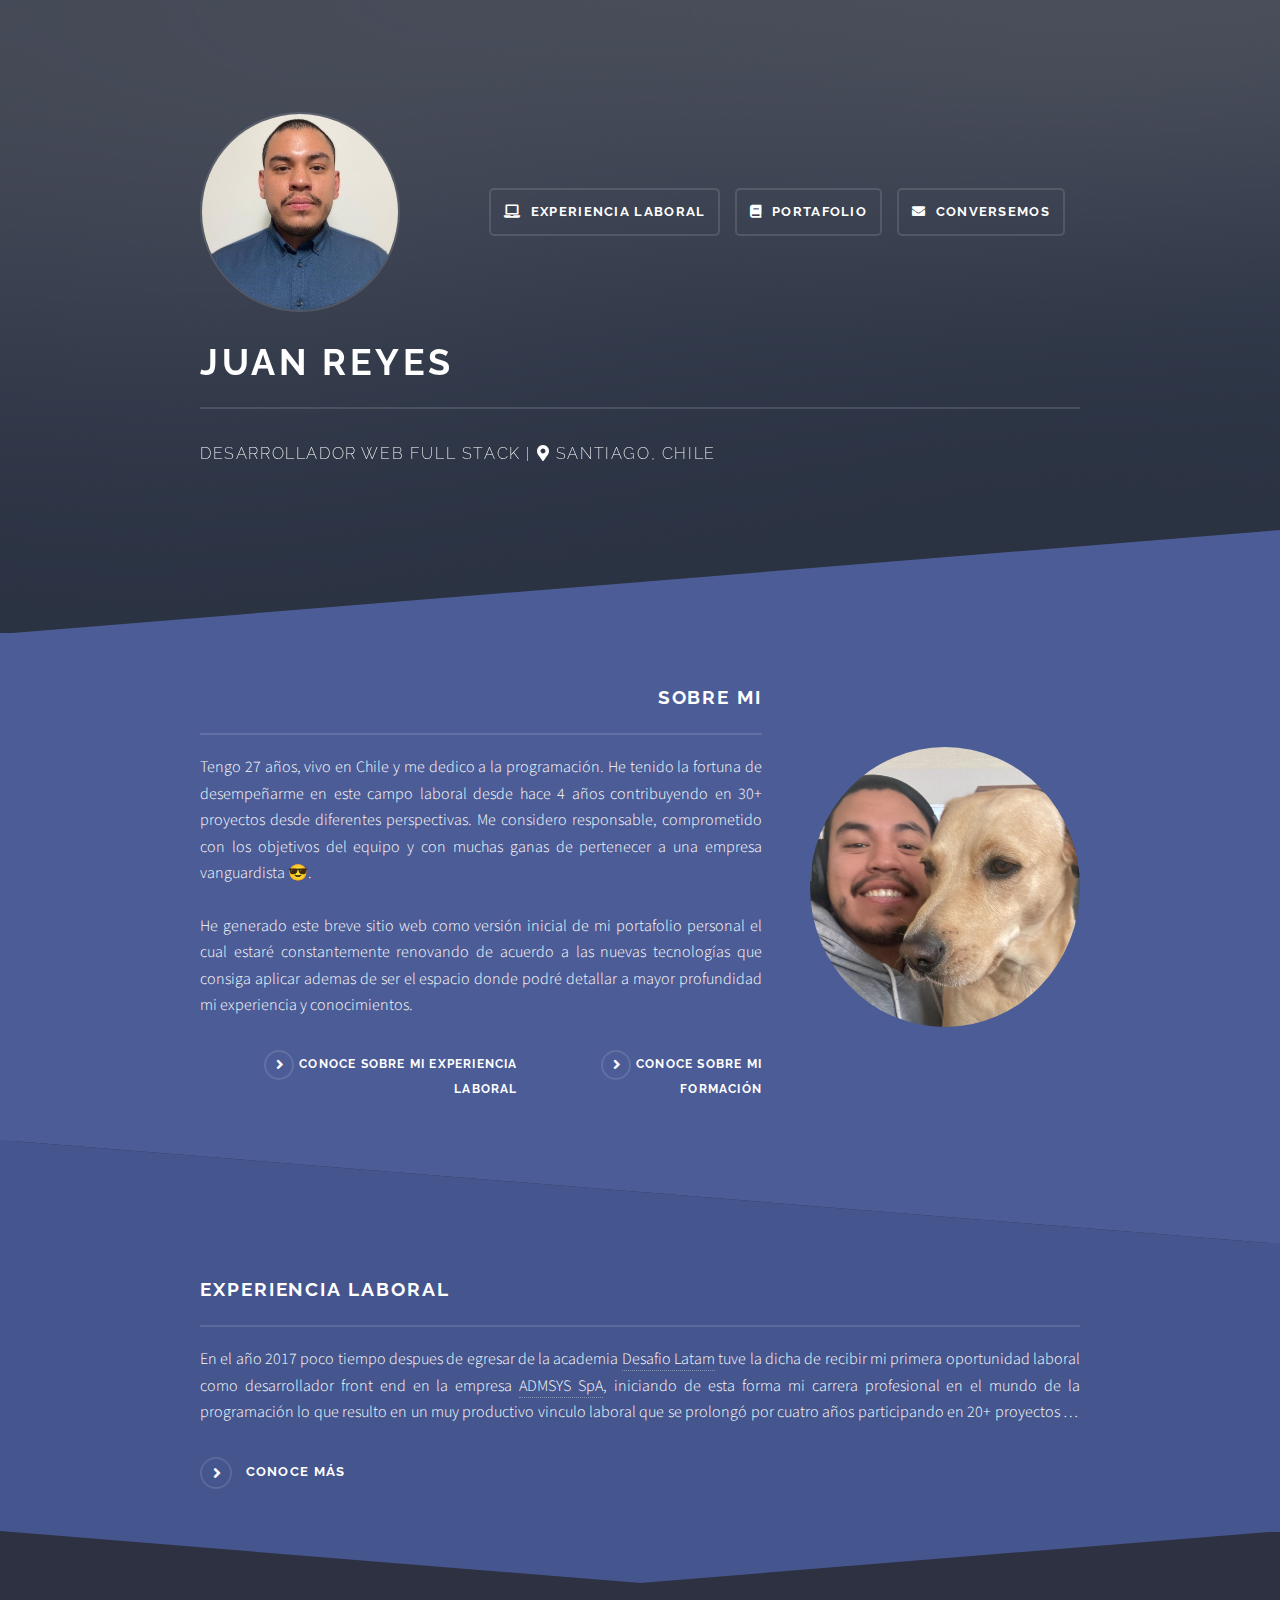
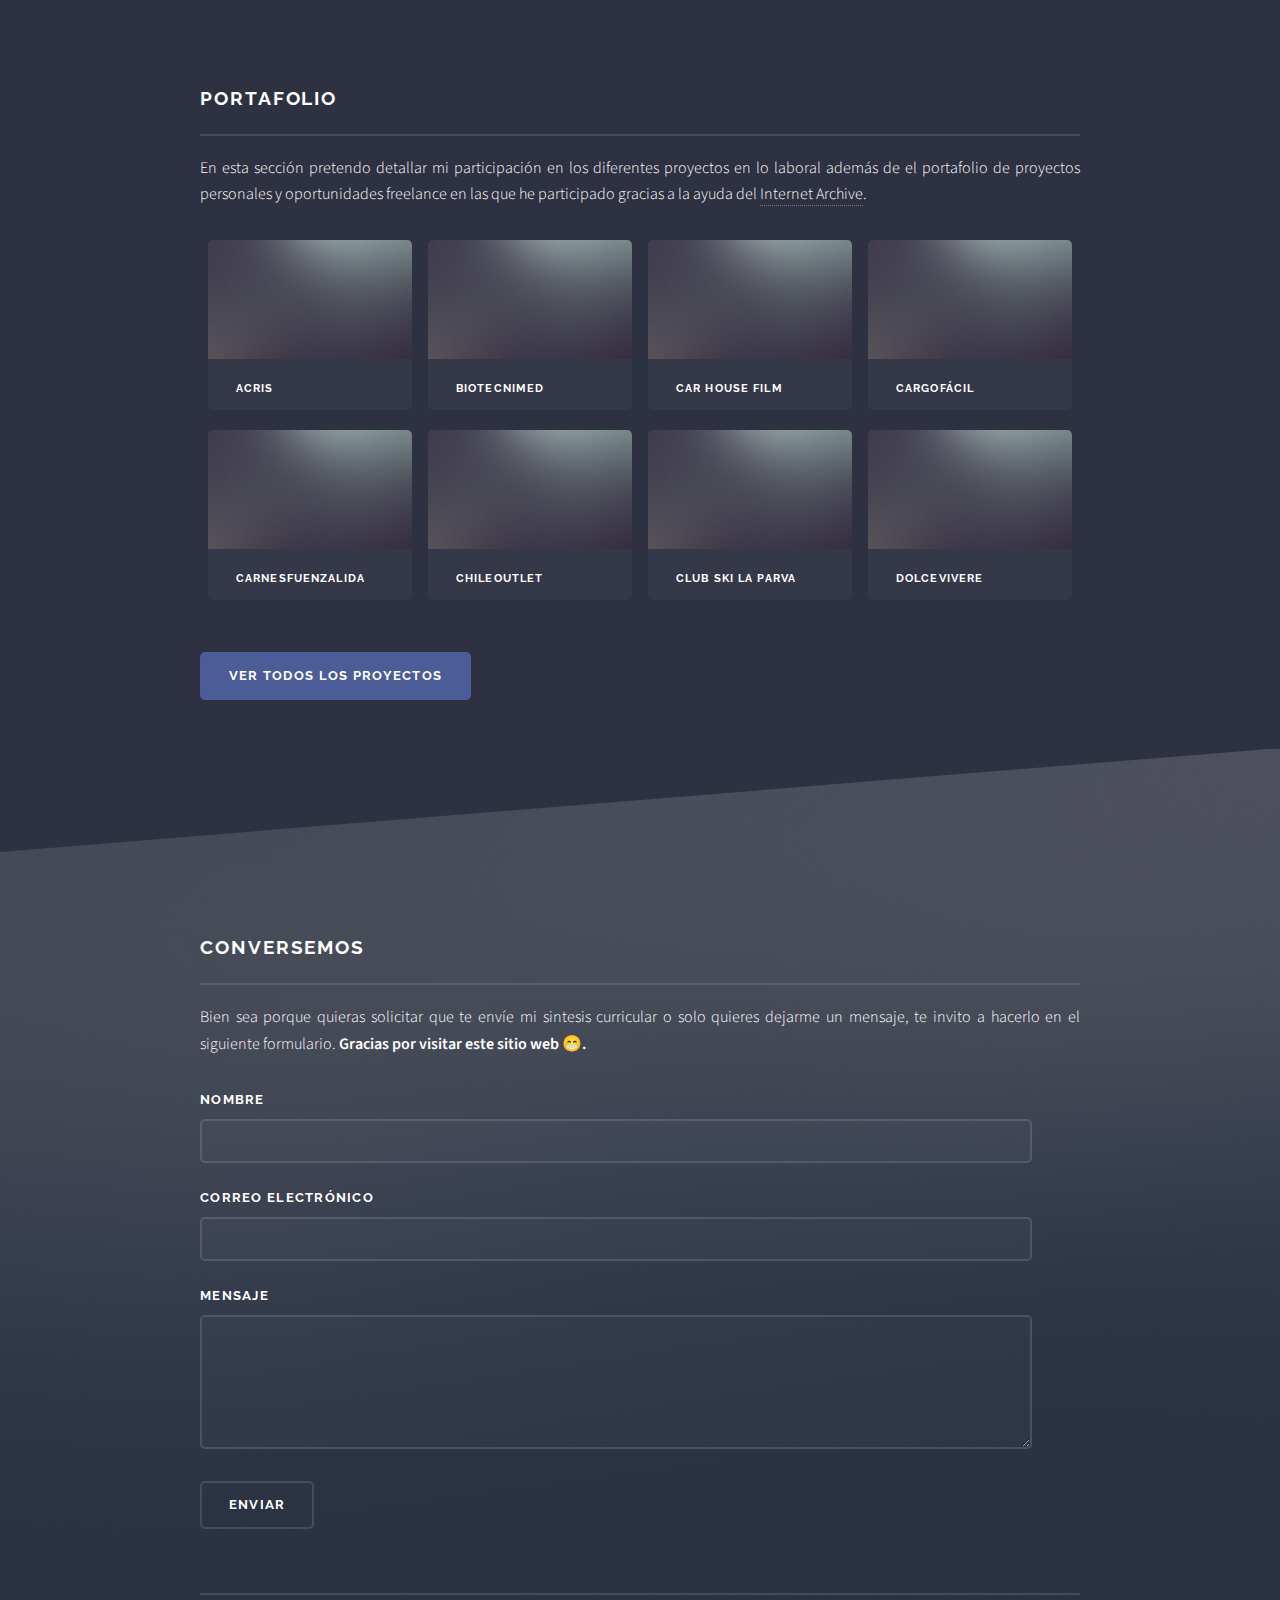
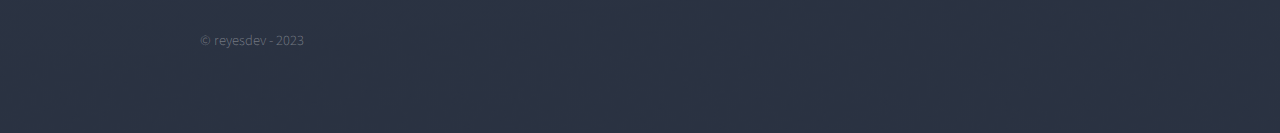
<file: index.html>
<!DOCTYPE HTML>
<html>
  <head>
    <title>Portafolio - Juan Reyes</title>
    <meta charset="utf-8" />
    <meta name="viewport" content="width=device-width, initial-scale=1, user-scalable=no" />
    <link rel="stylesheet" href="assets/css/main.css" />
    <link rel="icon" type="image/x-icon" href="/images/favicon.ico">
  </head>
  <body class="is-preload">
    <div id="page-wrapper">
      <header id="header" class="alt">
        <h1><a href="index.html">reyesjuan.dev</a></h1>
        <nav>
          <a href="#menu"></a>
        </nav>
      </header>
      <nav id="menu">
        <div class="inner">
          <h2>Menu</h2>
          <ul class="links">
            <li><a href="#" onclick='window.scrollTo({top: 0, behavior: "smooth"});'>Inicio</a></li>
            <li><a href="#two" class="animatedAnchor">Experiencia Laboral</a></li>
            <li><a href="#three" class="animatedAnchor2">Portafolio</a></li>
            <li><a href="#footer" class="animatedAnchor2">Conversemos</a></li>
          </ul>
          <a href="#" class="close">Cerrar</a>
        </div>
      </nav>
      <section id="banner">
        <div class="inner">
          <div class="logo">
            <img src="/images/perfil.jpg" class="icon">
            <div class="headerButtons">
              <a class="button animatedAnchor" href="#two"><i class="customIcons jobIcon"></i> Experiencia Laboral</a>
              <a class="button animatedAnchor2" href="#three"><i class="customIcons portfolioIcon"></i> Portafolio</a>
              <a class="button animatedAnchor2" href="#footer"><i class="customIcons chatIcon"></i> Conversemos</a>
            </div>
          </div>
          <h2>Juan Reyes</h2>
          <p>Desarrollador Web Full Stack | <i class="customIcons locationIcon"></i> Santiago, Chile</p>
          <div class="headerButtonsMob">
            <a class="button animatedAnchor2" href="#two"><i class="customIcons jobIcon"></i> Experiencia Laboral</a>
            <a class="button animatedAnchor2" href="#three"><i class="customIcons portfolioIcon"></i> Portafolio</a>
            <a class="button animatedAnchor2" href="#footer"><i class="customIcons chatIcon"></i> Conversemos</a>
          </div>
        </div>
      </section>
      <section id="wrapper">
        <section class="wrapper spotlight style1">
          <div class="inner">
            <a class="image img01"><img src="images/img.jpg" alt="" /></a>
            <div class="content">
              <h2 class="major">Sobre mi</h2>
              <p>
                Tengo 27 años, vivo en Chile y me dedico a la programación. He tenido la fortuna de desempeñarme en este campo laboral desde hace 4 años contribuyendo en 30+ proyectos desde diferentes perspectivas. Me considero responsable, comprometido con los objetivos del equipo y con muchas ganas de pertenecer a una empresa vanguardista 😎.
                <br><br>
                He generado este breve sitio web como versión inicial de mi portafolio personal el cual estaré constantemente renovando de acuerdo a las nuevas tecnologías que consiga aplicar ademas de ser el espacio donde podré detallar a mayor profundidad mi experiencia y conocimientos.
              </p>
              <div class="moreInfo">
                <a href="#two" class="special animatedAnchor">Conoce sobre mi experiencia laboral</a>
                <a href="#" class="special modalAnchor1">Conoce sobre mi formación</a>
              </div>
            </div>
          </div>
        </section>
        <section id="two" class="wrapper alt spotlight style2">
          <div class="inner" style="padding-top: 30px;">
            <div class="content">
              <h2 class="major">Experiencia Laboral</h2>
              <p class="jobText">
                En el año 2017 poco tiempo despues de egresar de la academia <a href="https://desafiolatam.com/" target="_blank">Desafio Latam</a> tuve la dicha de recibir mi primera oportunidad laboral como desarrollador front end en la empresa <a href="https://admsys.cl/" target="_blank">ADMSYS SpA</a>, iniciando de esta forma mi carrera profesional en el mundo de la programación lo que resulto en un muy productivo vinculo laboral que se prolongó por cuatro años participando en 20+ proyectos de diferentes tipos de empresa y rubros donde me encargué desde la realización de funciones front end como back end
              </p>
              <a href="#" class="special modalAnchor">Conoce más</a>
            </div>
          </div>
        </section>
        <section id="three" class="wrapper alt style1">
          <div class="inner">
            <h2 class="major">Portafolio</h2>
            <p>
              En esta sección pretendo detallar mi participación en los diferentes proyectos en lo laboral además de el portafolio de proyectos personales y oportunidades freelance en las que he participado gracias a la ayuda del <a href="https://archive.org/web/" target="_blank" rel="noopener noreferrer">Internet Archive</a>.
            </p>
            <section class="features">
              <article>
                <a href="#" class="image" style="margin-bottom: 20px;"><img src="images/pic04.jpg" alt="" /></a>
                <h5>Acris</h5>
              </article>
              <article>
                <a href="#" class="image" style="margin-bottom: 20px;"><img src="images/pic04.jpg" alt="" /></a>
                <h5>Biotecnimed</h5>
              </article>
              <article>
                <a href="#" class="image" style="margin-bottom: 20px;"><img src="images/pic04.jpg" alt="" /></a>
                <h5>Car House Film</h5>
              </article>
              <article>
                <a href="#" class="image" style="margin-bottom: 20px;"><img src="images/pic04.jpg" alt="" /></a>
                <h5>CargoFácil</h5>
              </article>
              <article>
                <a href="#" class="image" style="margin-bottom: 20px;"><img src="images/pic04.jpg" alt="" /></a>
                <h5>CarnesFuenzalida</h5>
              </article>
              <article>
                <a href="#" class="image" style="margin-bottom: 20px;"><img src="images/pic04.jpg" alt="" /></a>
                <h5>ChileOutlet</h5>
              </article>
              <article>
                <a href="#" class="image" style="margin-bottom: 20px;"><img src="images/pic04.jpg" alt="" /></a>
                <h5>Club Ski La Parva</h5>
              </article>
              <article>
                <a href="#" class="image" style="margin-bottom: 20px;"><img src="images/pic04.jpg" alt="" /></a>
                <h5>DolceVivere</h5>
              </article>
            </section>
            <ul class="actions">
              <li><a href="/portafolio.html" class="button primary">Ver todos los proyectos</a></li>
            </ul>
          </div>
        </section>
      </section>
      <section id="footer">
        <div class="inner">
          <h2 class="major">Conversemos</h2>
          <div>
            <p>
              Bien sea porque quieras solicitar que te envíe mi sintesis curricular o solo quieres dejarme un mensaje, te invito a hacerlo en el siguiente formulario. <strong>Gracias por visitar este sitio web 😁.</strong>
            </p>
            <form method="post" action="https://forms.un-static.com/forms/9855c5352b9459d18aadefa953f1a8e4877935ff">
              <div class="fields">
                <div class="field">
                  <label for="name">Nombre</label>
                  <input type="text" name="name" id="name" />
                </div>
                <div class="field">
                  <label for="email">Correo Electrónico</label>
                  <input type="email" name="email" id="email" />
                </div>
                <div class="field">
                  <label for="message">Mensaje</label>
                  <textarea name="message" id="message" rows="4"></textarea>
                </div>
              </div>
              <ul class="actions">
                <li><input type="submit" value="Enviar" /></li>
              </ul>
            </form>
          </div>
          <ul class="copyright">
            <li>&copy; reyesdev - 2023</li>
          </ul>
        </div>
      </section>
    </div>
    <div class="modalContainer">
      <div class="inner">
        <a href="#" class="close">Cerrar</a>
        <h2>Experiencia Laboral</h2>
        <ul class="alt" style="margin-bottom: 0">
          <li>
            <a href="https://admsys.cl/" target="_blank" rel="noopener noreferrer"><h3>ADMSYS SpA</h3></a>
            <h4>Desde Agosto del 2017 hasta Junio del 2021</h4>
            <p>
              En el año 2017 poco tiempo despues de egresar de la academia <a href="https://desafiolatam.com/" target="_blank">Desafio Latam</a> tuve la dicha de recibir mi primera oportunidad laboral como desarrollador front end en la empresa <a href="https://admsys.cl/" target="_blank">ADMSYS SpA</a>, iniciando de esta forma mi carrera profesional en el mundo de la programación lo que resulto en un muy productivo vinculo laboral que se prolongó por cuatro años participando en 20+ proyectos de diferentes tipos de empresa y rubros donde me encargué desde la realización de funciones front end como back end, ejerciendo esde desarrollo web "vanilla" (HTML5, CSS3 y JavaScript) pasando por la utilización de herramientas para la maquetación como Bootstrap o TailwindCSS, librerías como jQuery o Vue ademas de desarrollo back end conceptualizando y modelando bases de datos para funcionar con nuestros proyectos en PHP junto a Laravel ademas de gestion de versiones con Git.
            </p>
            <ul>
              <li>Desarrollo completo de "e-commerce's": Maquetación de
                propuesta grafica, modelamiento de bases de datos, integración
                con CMS (Wordpress, Prestashop, Planen, etc), soporte continuo.
              </li>
              <li>
                Implementación de soluciones a la medida y mejoras en modulos
                existentes utilizando PHP/Laravel.
              </li>
              <li>
                Desarrollo de Landing Pages aplicando principios como Mobile First.
              </li>
              <li>
                Optimizacion de sitios web - SEO.
              </li>
              <li>
                Maquetación y gestión de mensajería masiva.
              </li>
              <li>
                WebMaster: Gestión de contenido/productos, administración de portal y usuarios.
              </li>
            </ul>
          </li>
          <li style="padding-top: 20px;">
            <a href="https://soaint.com/" target="_blank" rel="noopener noreferrer"><h3>SOAINT</h3></a>
            <h4>Desde Julio del 2022 hasta Septiembre del 2022</h4>
            <p>
              Aunque breve, valoro positivamente mi experiencia en <a href="https://soaint.com/" target="_blank" rel="noopener noreferrer">SOAINT</a> ya que me permitió experimentar por primera vez el ser parte de una empresa grande con diferentes equipos dentro de si, con desarrolladores encargados de diferentes funciones dentro de la celula a la que perteneciamos (Customer Experience). Fue necesario aprender velozmente a utilizar la herramienta CRM omnicanal desarrollada por Oracle "RightNow/B2C" que era el software sobre el que se prestaba este servicio de atención al cliente a empresas como Fonasa, SEC o CIC para la gestión de reportes que permitiesen a los usuarios agentes desempeñar sus funciones, ademas de participar en la resolución de tickets generados a través de la Mesa de Ayuda diariamente. Debido a la dimensión de los clientes también pude experimentar el generar documentación asociada a los desarrollos ejecutados de forma ordenada y profesional, mediante planes de prueba, pases de producción y despliegues documentados al detalle.
            </p>
            <ul style="margin-bottom: 0">
              <li>
                Desarrollo de modulos y mejoras a desarrollos existentes con su respectiva documentación.
              </li>
              <li>
                Reprocesamientos de largos lotes de data, relacionados a usuarios o pedidos.
              </li>
              <li>
                Participación en dinamicas laborales grupales donde se resolvían desafios importantes para el equipo.
              </li>
              <li>
                Desarrollo y mejoras en APIs y servicios.
              </li>
            </ul>
          </li>
        </ul>
      </div>
    </div>
    <div class="modalContainer1">
      <div class="inner">
        <a href="#" class="close">Cerrar</a>
        <h2>Formación</h2>
        <p>
          En el año 2012 inicié mi formación superior en la Universidad Marítima del Caribe, donde me matriculé en la carrera "Ingeniería Informática" y estuve cursando la misma por dos años hasta que por complicaciones en la situación del país y mi realidad migratoria tuve que pausar momentaneamente mi formación universitaria. Años mas tarde, finalmente reuní las condiciones para reinsertarme en la informática mediante la academia "Desafio Latam" inscribiendome en el curso "Bootcamp de desarrollo FrontEnd" compuesto por un programa de 108 horas donde se nos enseñó HTML5, CSS3, Diseño UI/UX, Diseño responsivo, Javascript / jQuery, Git/Github, donde me enamoré de la programación ❤. El certificado obtenido lo puedes <a href="https://drive.google.com/file/d/1QbSz-aqMbK5Df9aizPJktHiGCCq1XHrZ/view?usp=sharing" target="_blank" rel="noopener noreferrer">visualizar acá</a>.
        </p>
        <div class="imagesDL">
          <div>
            <img src="images/dl1.jpg">
            <sup>Yo al fondo junto al profesor y compañeros de bootcamp</sup>
          </div>
          <div>
            <img src="images/dl2.jpg">
            <sup>Contento 😁</sup>
          </div>
        </div>
        <p>
          Una vez superada la experiencia del Bootcamp continué mi aprendizaje de forma autodidacta gracias a los muchos recursos que tiene disponible el internet y ademas he realizado unos cuantos cursos en la academia online <a href="https://platzi.com/p/juanryes/" target="_blank" rel="noopener noreferrer">Platzi</a> que me permite tener un primer contacto estas tecnologías que son nuevas para mi de una forma mas trabajada pedagogicamente hablando. En este proceso he obtenido diferentes certificados, los cuales detallaré a continuación:
        </p>
        <ul>
          <li>
            <a href="https://drive.google.com/open?id=0BzNjj_abba9HT2RpajZtU2Q1RGs" target="_blank" rel="noopener noreferrer"><em>Desarrollo Web Online</em></a>
          </li>
          <li>
            <a href="https://drive.google.com/open?id=0BzNjj_abba9HQXVadnZTOXZkSTQ" target="_blank" rel="noopener noreferrer"><em>Programación Básica</em></a>
          </li>
          <li>
            <a href="https://drive.google.com/file/d/1FOCSvQ0dCH40VChSsd_zWuYkIghioUSJ/view?usp=sharing" target="_blank" rel="noopener noreferrer"><em>Front End Developer</em></a>
          </li>
          <li>
            <a href="https://drive.google.com/file/d/1WEeB2s6xKDE766xdjAteX-DQQ79kmJfU/view?usp=sharing" target="_blank" rel="noopener noreferrer"><em>Curso Práctico de Front End Developer</em></a>
          </li>
          <li>
            <a href="https://drive.google.com/open?id=0BzNjj_abba9HbV9OUmsyZUJIWDA" target="_blank" rel="noopener noreferrer"><em>Fundamentos de JavaScript</em></a>
          </li>
          <li>
            <a href="https://drive.google.com/file/d/1SZLgNrxinRZempXL87LYc_XmFS13ZtlR/view?usp=sharing" target="_blank" rel="noopener noreferrer"><em>JavaScript Básico</em></a>
          </li>
          <li>
            <a href="https://drive.google.com/file/d/10HkiaxjUKODVJj6EiJsS53e6BAn9v9Ga/view?usp=sharing" target="_blank" rel="noopener noreferrer"><em>Curso de Manipulación del DOM</em></a>
          </li>
          <li>
            <a href="https://drive.google.com/file/d/1GAmi-T4hGD3mLIyZxGmW_RhZSe_5Y3qL/view?usp=share_link" target="_blank" rel="noopener noreferrer"><em>Frameworks y librerias de JavaScript</em></a>
          </li>
          <li>
            <a href="https://drive.google.com/file/d/1-i25yWi8jD6lr1DCWQOafMJ2AxoORc6H/view?usp=sharing" target="_blank" rel="noopener noreferrer"><em>Asincronismo con JavaScript</em></a>
          </li>
          <li>
            <a href="https://drive.google.com/file/d/12O3EYBIDIcDNb3zm3MWWvIVuCf5fgOhe/view?usp=sharing" target="_blank" rel="noopener noreferrer"><em>Curso Práctico de JavaScript</em></a>
          </li>
          <li>
            <a href="https://drive.google.com/file/d/1YWqPup6FCE8K2fsMVAPcRU3elodZzndp/view?usp=sharing" target="_blank" rel="noopener noreferrer"><em>Closures y Scope en JavaScript</em></a>
          </li>
          <li>
            <a href="https://drive.google.com/file/d/1rOI9JELwOd-pYOIfd7KXPfe9SCSIDlcM/view?usp=sharing" target="_blank" rel="noopener noreferrer"><em>Curso de ECMAScript 6+</em></a>
          </li>
          <li>
            <a href="https://drive.google.com/file/d/1zMiPPYIS6rwqzvVUY8Im4SrkdUbcAqgy/view?usp=sharing" target="_blank" rel="noopener noreferrer"><em>Curso Profesional de JavaScript</em></a>
          </li>
          <li>
            <a href="https://drive.google.com/file/d/1KQ6PLaZQ878ZIqTHFTdWiyXfsdW7gEpc/view?usp=sharing" target="_blank" rel="noopener noreferrer"><em>Curso Básico de Vue.js</em></a>
          </li>
          <li>
            <a href="https://drive.google.com/file/d/1LEjBNhgYCuIpGE1kvb05nXm9hD_15AHC/view?usp=sharing" target="_blank" rel="noopener noreferrer"><em>Curso de Introducción a React.js</em></a>
          </li>
          <li>
            <a href="https://drive.google.com/file/d/1aGRPuu8526kYwo9eUSDA9XIz51yTh-UC/view?usp=sharing" target="_blank" rel="noopener noreferrer"><em>Curso PHP con Laravel</em></a>
          </li>
          <li>
            <a href="https://drive.google.com/file/d/1I6Qff1zM2BsXRtydW3qolaLqytIU3mOZ/view?usp=sharing" target="_blank" rel="noopener noreferrer"><em>Gestión de Dependencias y Paquetes con NPM</em></a>
          </li>
        </ul>
      </div>
    </div>
    <button id="toTop" onclick='window.scrollTo({top: 0, behavior: "smooth"});'><i class="customIcons toTopIcon"></i></button>
    <script src="assets/js/jquery.min.js"></script>
    <script src="assets/js/jquery.scrollex.min.js"></script>
    <script src="assets/js/browser.min.js"></script>
    <script src="assets/js/breakpoints.min.js"></script>
    <script src="assets/js/util.js"></script>
    <script src="assets/js/main.js"></script>
    <script>
      $('a.animatedAnchor').on('click', function(event) {
        var target = $(this.getAttribute('href'));
        if (target.length) {
          event.preventDefault();
          $('html, body').stop().animate({
            scrollTop: target.offset().top - 150
          }, 1000);
        }
      });
      $('a.animatedAnchor2').on('click', function(event) {
        var target = $(this.getAttribute('href'));
        if (target.length) {
          event.preventDefault();
          $('html, body').stop().animate({
            scrollTop: target.offset().top - 30
          }, 1000);
        }
      });
    </script>
  </body>
</html>
</file>
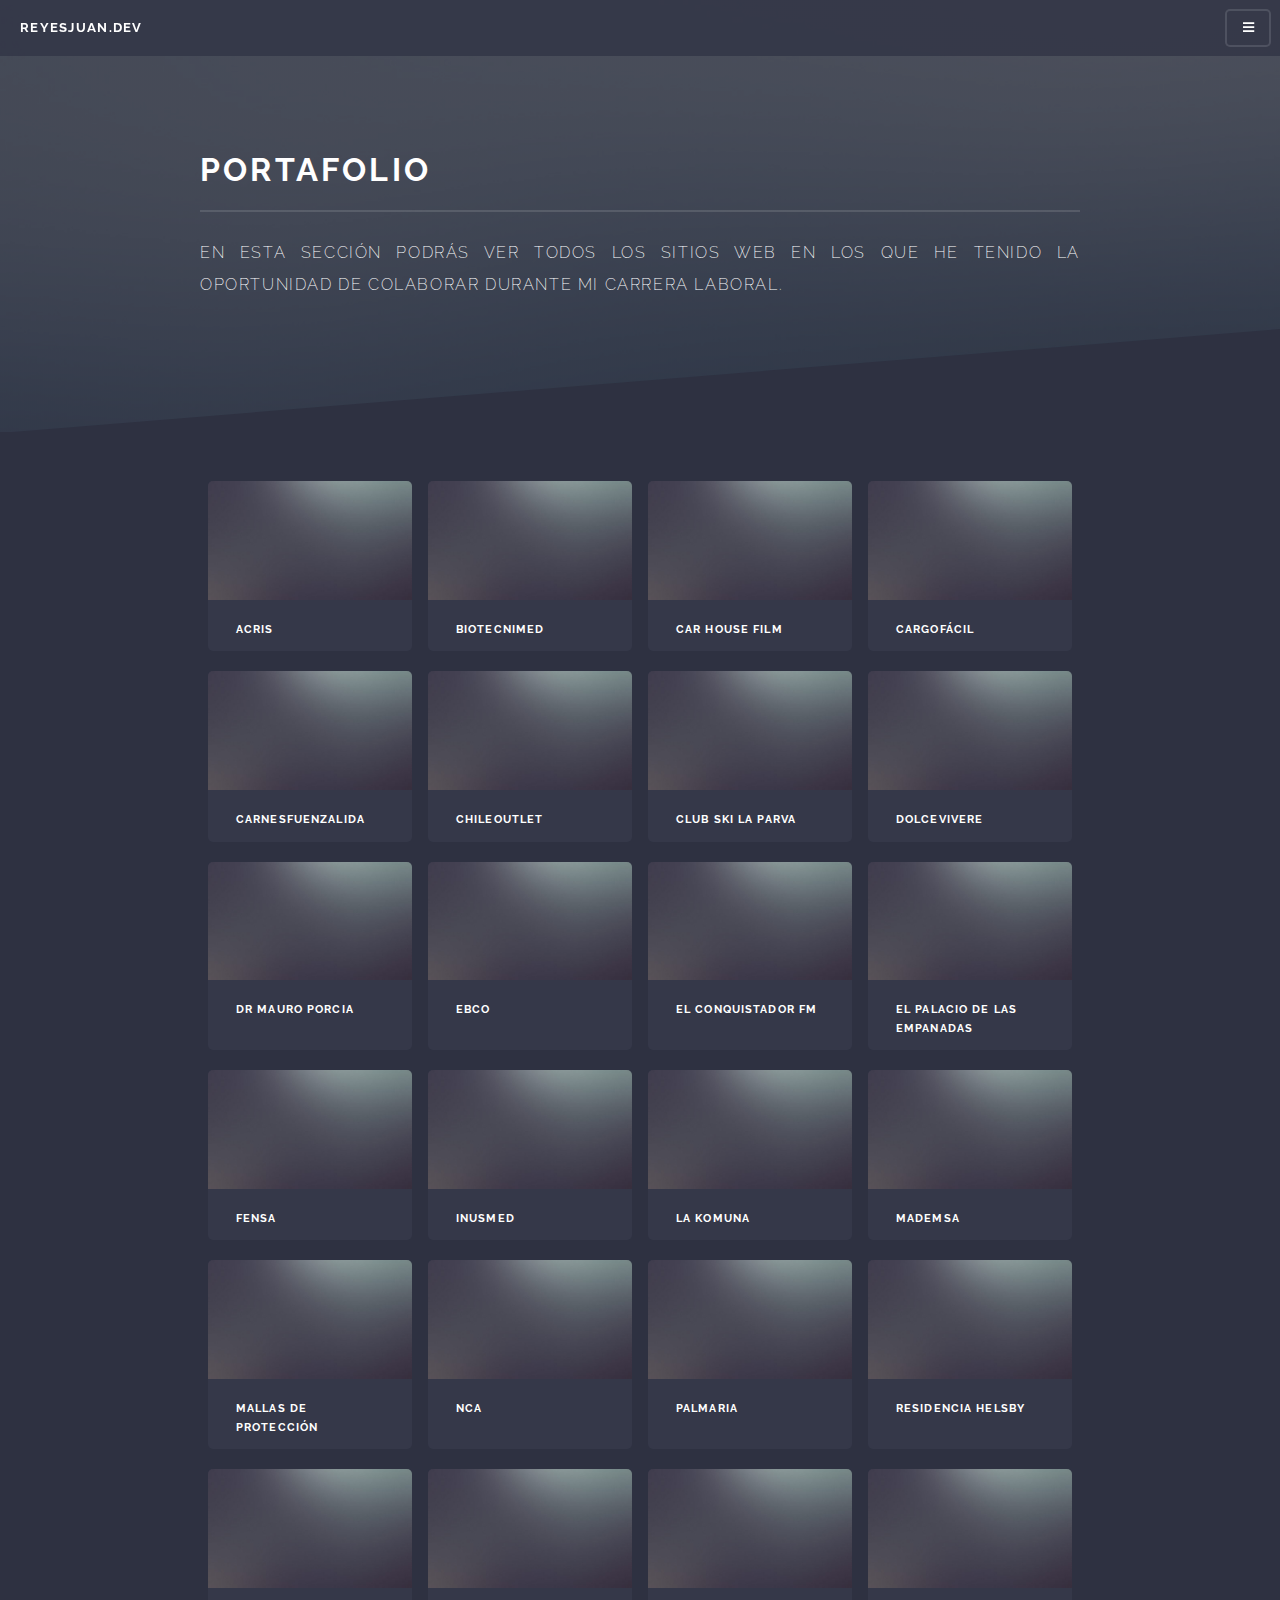
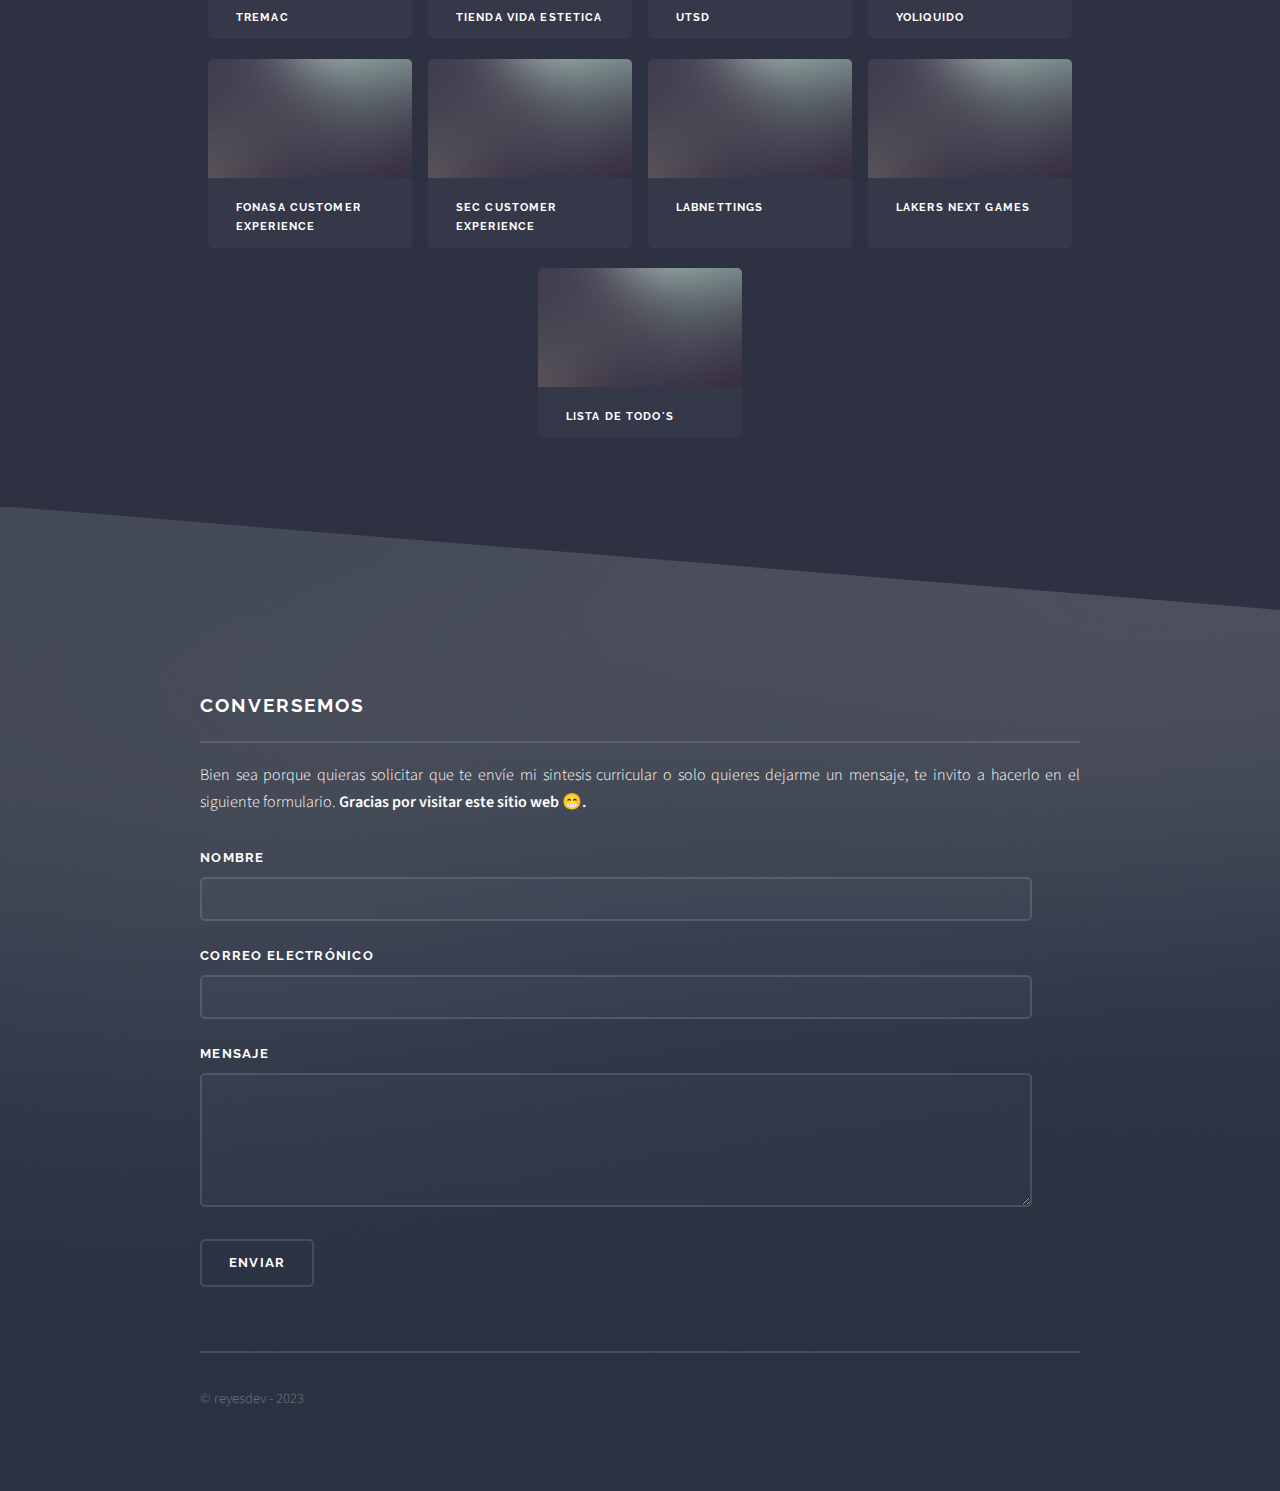
<file: portafolio.html>
<!DOCTYPE HTML>
<html>
  <head>
    <title>Portafolio - Juan Reyes</title>
    <meta charset="utf-8" />
    <meta name="viewport" content="width=device-width, initial-scale=1, user-scalable=no" />
    <link rel="stylesheet" href="assets/css/main.css" />
    <link rel="icon" type="image/x-icon" href="/images/favicon.ico">
  </head>
  <body class="is-preload">
    <div id="page-wrapper">
      <header id="header">
        <h1><a href="index.html">reyesjuan.dev</a></h1>
        <nav>
          <a href="#menu"></a>
        </nav>
      </header>
      <nav id="menu">
        <div class="inner">
          <h2>Menu</h2>
          <ul class="links">
            <li><a href="/index.html" onclick='window.scrollTo({top: 0, behavior: "smooth"});'>Inicio</a></li>
            <li><a href="/index.html#two" class="animatedAnchor">Experiencia Laboral</a></li>
            <li><a href="/index.html#three" class="animatedAnchor2">Portafolio</a></li>
            <li><a href="/index.html#footer" class="animatedAnchor2">Conversemos</a></li>
          </ul>
          <a href="#" class="close">Cerrar</a>
        </div>
      </nav>
      <section id="wrapper">
        <header>
          <div class="inner">
            <h2>Portafolio</h2>
            <p>En esta sección podrás ver todos los sitios web en los que he tenido la oportunidad de colaborar durante mi carrera laboral.</p>
          </div>
        </header>
        <div class="wrapper">
          <div class="inner">
            <section class="features">
              <article>
                <a href="https://www.acris.cl/" target="_blank" rel="noopener noreferrer" class="image" style="margin-bottom: 20px;"><img src="images/pic04.jpg" alt="" /></a>
                <h5>Acris</h5>
              </article>
              <article>
                <a href="https://www.biotecnimed.com/" target="_blank" rel="noopener noreferrer" class="image" style="margin-bottom: 20px;"><img src="images/pic04.jpg" alt="" /></a>
                <h5>Biotecnimed</h5>
              </article>
              <article>
                <a href="#" target="_blank" rel="noopener noreferrer" class="image" style="margin-bottom: 20px;"><img src="images/pic04.jpg" alt="" /></a>
                <h5>Car House Film</h5>
              </article>
              <article>
                <a href="#" target="_blank" rel="noopener noreferrer" class="image" style="margin-bottom: 20px;"><img src="images/pic04.jpg" alt="" /></a>
                <h5>CargoFácil</h5>
              </article>
              <article>
                <a href="https://carnesfuenzalida.cl/" target="_blank" rel="noopener noreferrer" class="image" style="margin-bottom: 20px;"><img src="images/pic04.jpg" alt="" /></a>
                <h5>CarnesFuenzalida</h5>
              </article>
              <article>
                <a href="https://chileoutlet.cl/" target="_blank" rel="noopener noreferrer" class="image" style="margin-bottom: 20px;"><img src="images/pic04.jpg" alt="" /></a>
                <h5>ChileOutlet</h5>
              </article>
              <article>
                <a href="https://www.clubskilaparva.cl/" target="_blank" rel="noopener noreferrer" class="image" style="margin-bottom: 20px;"><img src="images/pic04.jpg" alt="" /></a>
                <h5>Club Ski La Parva</h5>
              </article>
              <article>
                <a href="https://www.dolcevivere.cl/" target="_blank" rel="noopener noreferrer" class="image" style="margin-bottom: 20px;"><img src="images/pic04.jpg" alt="" /></a>
                <h5>DolceVivere</h5>
              </article>
              <article>
                <a href="https://www.drmauroporcia.cl/" target="_blank" rel="noopener noreferrer" class="image" style="margin-bottom: 20px;"><img src="images/pic04.jpg" alt="" /></a>
                <h5>Dr Mauro Porcia</h5>
              </article>
              <article>
                <a href="https://ebco.cl/" target="_blank" rel="noopener noreferrer" class="image" style="margin-bottom: 20px;"><img src="images/pic04.jpg" alt="" /></a>
                <h5>EBCO</h5>
              </article>
              <article>
                <a href="https://www.elconquistadorfm.net/" target="_blank" rel="noopener noreferrer" class="image" style="margin-bottom: 20px;"><img src="images/pic04.jpg" alt="" /></a>
                <h5>El Conquistador FM</h5>
              </article>
              <article>
                <a href="https://www.elpalaciodelasempanadas.cl/" target="_blank" rel="noopener noreferrer" class="image" style="margin-bottom: 20px;"><img src="images/pic04.jpg" alt="" /></a>
                <h5>El Palacio de las Empanadas</h5>
              </article>
              <article>
                <a href="#" target="_blank" rel="noopener noreferrer" class="image" style="margin-bottom: 20px;"><img src="images/pic04.jpg" alt="" /></a>
                <h5>Fensa</h5>
              </article>
              <article>
                <a href="https://inusmed.cl/" target="_blank" rel="noopener noreferrer" class="image" style="margin-bottom: 20px;"><img src="images/pic04.jpg" alt="" /></a>
                <h5>Inusmed</h5>
              </article>
              <article>
                <a href="https://lakomuna.cl/" target="_blank" rel="noopener noreferrer" class="image" style="margin-bottom: 20px;"><img src="images/pic04.jpg" alt="" /></a>
                <h5>La Komuna</h5>
              </article>
              <article>
                <a href="#" target="_blank" rel="noopener noreferrer" class="image" style="margin-bottom: 20px;"><img src="images/pic04.jpg" alt="" /></a>
                <h5>Mademsa</h5>
              </article>
              <article>
                <a href="https://www.malladeproteccion.cl/" target="_blank" rel="noopener noreferrer" class="image" style="margin-bottom: 20px;"><img src="images/pic04.jpg" alt="" /></a>
                <h5>Mallas de Protección</h5>
              </article>
              <article>
                <a href="https://www.nca.cl/" target="_blank" rel="noopener noreferrer" class="image" style="margin-bottom: 20px;"><img src="images/pic04.jpg" alt="" /></a>
                <h5>NCA</h5>
              </article>
              <article>
                <a href="https://palmaria.cl/" target="_blank" rel="noopener noreferrer" class="image" style="margin-bottom: 20px;"><img src="images/pic04.jpg" alt="" /></a>
                <h5>Palmaria</h5>
              </article>
              <article>
                <a href="https://www.residenciahelsby.cl/" target="_blank" rel="noopener noreferrer" class="image" style="margin-bottom: 20px;"><img src="images/pic04.jpg" alt="" /></a>
                <h5>Residencia Helsby</h5>
              </article>
              <article>
                <a href="https://tremac.cl/" target="_blank" rel="noopener noreferrer" class="image" style="margin-bottom: 20px;"><img src="images/pic04.jpg" alt="" /></a>
                <h5>Tremac</h5>
              </article>
              <article>
                <a href="https://tienda.vidaestetica.cl/" target="_blank" rel="noopener noreferrer" class="image" style="margin-bottom: 20px;"><img src="images/pic04.jpg" alt="" /></a>
                <h5>Tienda Vida Estetica</h5>
              </article>
              <article>
                <a href="http://www.universaltangsoodo.org/" target="_blank" rel="noopener noreferrer" class="image" style="margin-bottom: 20px;"><img src="images/pic04.jpg" alt="" /></a>
                <h5>UTSD</h5>
              </article>
              <article>
                <a href="https://yoliquido.cl/" target="_blank" rel="noopener noreferrer" class="image" style="margin-bottom: 20px;"><img src="images/pic04.jpg" alt="" /></a>
                <h5>YoLiquido</h5>
              </article>
              <article>
                <a href="https://fonasa.custhelp.com/" target="_blank" rel="noopener noreferrer" class="image" style="margin-bottom: 20px;"><img src="images/pic04.jpg" alt="" /></a>
                <h5>Fonasa Customer Experience</h5>
              </article>
              <article>
                <a href="https://sec.custhelp.com/" target="_blank" rel="noopener noreferrer" class="image" style="margin-bottom: 20px;"><img src="images/pic04.jpg" alt="" /></a>
                <h5>SEC Customer Experience</h5>
              </article>
              <article>
                <a href="https://labnettings.com/" target="_blank" rel="noopener noreferrer" class="image" style="margin-bottom: 20px;"><img src="images/pic04.jpg" alt="" /></a>
                <h5>LabNettings</h5>
              </article>
              <article>
                <a href="https://juanr-yes.github.io/async-landing/" target="_blank" rel="noopener noreferrer" class="image" style="margin-bottom: 20px;"><img src="images/pic04.jpg" alt="" /></a>
                <h5>Lakers Next Games</h5>
              </article>
              <article>
                <a href="https://juanr-yes.github.io/todo-machine/" target="_blank" rel="noopener noreferrer" class="image" style="margin-bottom: 20px;"><img src="images/pic04.jpg" alt="" /></a>
                <h5>Lista de ToDo's</h5>
              </article>
            </section>
          </div>
        </div>
      </section>
      <section id="footer">
        <div class="inner">
          <h2 class="major">Conversemos</h2>
          <div>
            <p>
              Bien sea porque quieras solicitar que te envíe mi sintesis curricular o solo quieres dejarme un mensaje, te invito a hacerlo en el siguiente formulario. <strong>Gracias por visitar este sitio web 😁.</strong>
            </p>
            <form method="post" action="https://forms.un-static.com/forms/9855c5352b9459d18aadefa953f1a8e4877935ff">
              <div class="fields">
                <div class="field">
                  <label for="name">Nombre</label>
                  <input type="text" name="name" id="name" />
                </div>
                <div class="field">
                  <label for="email">Correo Electrónico</label>
                  <input type="email" name="email" id="email" />
                </div>
                <div class="field">
                  <label for="message">Mensaje</label>
                  <textarea name="message" id="message" rows="4"></textarea>
                </div>
              </div>
              <ul class="actions">
                <li><input type="submit" value="Enviar" /></li>
              </ul>
            </form>
          </div>
          <ul class="copyright">
            <li>&copy; reyesdev - 2023</li>
          </ul>
        </div>
      </section>
    </div>
    <script src="assets/js/jquery.min.js"></script>
    <script src="assets/js/jquery.scrollex.min.js"></script>
    <script src="assets/js/browser.min.js"></script>
    <script src="assets/js/breakpoints.min.js"></script>
    <script src="assets/js/util.js"></script>
    <script src="assets/js/main.js"></script>
  </body>
</html>
</file>
<file: assets/css/main.css>
@import url(fontawesome-all.min.css);
@import url("https://fonts.googleapis.com/css?family=Raleway:200,700|Source+Sans+Pro:300,600,300italic,600italic");

/*
	Solid State by HTML5 UP
	html5up.net | @ajlkn
	Free for personal and commercial use under the CCA 3.0 license (html5up.net/license)
*/

html, body, div, span, applet, object,
iframe, h1, h2, h3, h4, h5, h6, p, blockquote,
pre, a, abbr, acronym, address, big, cite,
code, del, dfn, em, img, ins, kbd, q, s, samp,
small, strike, strong, sub, sup, tt, var, b,
u, i, center, dl, dt, dd, ol, ul, li, fieldset,
form, label, legend, table, caption, tbody,
tfoot, thead, tr, th, td, article, aside,
canvas, details, embed, figure, figcaption,
footer, header, hgroup, menu, nav, output, ruby,
section, summary, time, mark, audio, video {
	margin: 0;
	padding: 0;
	border: 0;
	font-size: 100%;
	font: inherit;
	vertical-align: baseline;}

article, aside, details, figcaption, figure,
footer, header, hgroup, menu, nav, section {
	display: block;}

body {
	line-height: 1;
}

ol, ul {
	list-style: none;
}

blockquote, q {
	quotes: none;
}

	blockquote:before, blockquote:after, q:before, q:after {
		content: '';
		content: none;
	}

table {
	border-collapse: collapse;
	border-spacing: 0;
}

body {
	-webkit-text-size-adjust: none;
}

mark {
	background-color: transparent;
	color: inherit;
}

input::-moz-focus-inner {
	border: 0;
	padding: 0;
}

input, select, textarea {
	-moz-appearance: none;
	-webkit-appearance: none;
	-ms-appearance: none;
	appearance: none;
}

/* Basic */

	@-ms-viewport {
		width: device-width;
	}

	body {
		-ms-overflow-style: scrollbar;
	}

	@media screen and (max-width: 480px) {

		html, body {
			min-width: 320px;
		}

	}

	html {
		box-sizing: border-box;
	}

	*, *:before, *:after {
		box-sizing: inherit;
	}

	body {
		background-color: #2e3141;
		background-image: linear-gradient(to top, rgba(46, 49, 65, 0.8), rgba(46, 49, 65, 0.8)), url("../../images/bg.jpg");
		background-size: auto,
 cover;
		background-attachment: fixed,
 fixed;
		background-position: center,
 center;
	}

		body.is-preload *, body.is-preload *:before, body.is-preload *:after {
			-moz-animation: none !important;
			-webkit-animation: none !important;
			-ms-animation: none !important;
			animation: none !important;
			-moz-transition: none !important;
			-webkit-transition: none !important;
			-ms-transition: none !important;
			transition: none !important;
		}

/* Type */

	body, input, select, textarea {
		color: #ffffff;
		font-family: "Source Sans Pro", Helvetica, sans-serif;
		font-size: 16.5pt;
		font-weight: 300;
		line-height: 1.65;
    overflow-y: visible;
	}

		@media screen and (max-width: 1680px) {

			body, input, select, textarea {
				font-size: 13pt;
			}

		}

		@media screen and (max-width: 1280px) {

			body, input, select, textarea {
				font-size: 12pt;
			}

		}

		@media screen and (max-width: 980px) {

			body, input, select, textarea {
				font-size: 12pt;
			}

		}

		@media screen and (max-width: 736px) {

			body, input, select, textarea {
				font-size: 12pt;
			}

		}

		@media screen and (max-width: 480px) {

			body, input, select, textarea {
				font-size: 12pt;
			}

		}

	a {
		-moz-transition: color 0.2s ease-in-out, border-bottom-color 0.2s ease-in-out;
		-webkit-transition: color 0.2s ease-in-out, border-bottom-color 0.2s ease-in-out;
		-ms-transition: color 0.2s ease-in-out, border-bottom-color 0.2s ease-in-out;
		transition: color 0.2s ease-in-out, border-bottom-color 0.2s ease-in-out;
		border-bottom: dotted 1px rgba(255, 255, 255, 0.35);
		color: #ffffff;
		text-decoration: none;
	}

		a:hover {
			border-bottom-color: transparent;
			color: #ffffff !important;
		}

		a.special:not(.button) {
			text-decoration: none;
			border-bottom: 0;
			display: block;
			font-family: Raleway, Helvetica, sans-serif;
			font-size: 0.8em;
			font-weight: 700;
			letter-spacing: 0.1em;
			margin: 0 0 2em 0;
			text-transform: uppercase;
		}

			a.special:not(.button):before {
				-moz-osx-font-smoothing: grayscale;
				-webkit-font-smoothing: antialiased;
				display: inline-block;
				font-style: normal;
				font-variant: normal;
				text-rendering: auto;
				line-height: 1;
				text-transform: none !important;
				font-family: 'Font Awesome 5 Free';
				font-weight: 900;
			}

			a.special:not(.button):before {
				-moz-transition: background-color 0.2s ease-in-out;
				-webkit-transition: background-color 0.2s ease-in-out;
				-ms-transition: background-color 0.2s ease-in-out;
				transition: background-color 0.2s ease-in-out;
				border-radius: 100%;
				border: solid 2px rgba(255, 255, 255, 0.125);
				content: '\f105';
				display: inline-block;
				font-size: 1.25em;
				height: 2em;
				line-height: 1.75em;
				margin-right: 0.85em;
				text-align: center;
				text-indent: 0.15em;
				vertical-align: middle;
				width: 2em;
			}

			a.special:not(.button):hover:before {
				background-color: rgba(255, 255, 255, 0.025);
			}

			a.special:not(.button):active:before {
				background-color: rgba(255, 255, 255, 0.075);
			}

	strong, b {
		color: #ffffff;
		font-weight: 600;
	}

	em, i {
		font-style: italic;
	}

	p {
		margin: 0 0 2em 0;
    text-align: justify;
	}

	h1, h2, h3, h4, h5, h6 {
		color: #ffffff;
		font-family: Raleway, Helvetica, sans-serif;
		font-weight: 700;
		letter-spacing: 0.1em;
		margin: 0 0 1em 0;
		text-transform: uppercase;
	}

		h1 a, h2 a, h3 a, h4 a, h5 a, h6 a {
			color: inherit;
			text-decoration: none;
			border-bottom: 0;
		}

		h1 span, h2 span, h3 span, h4 span, h5 span, h6 span {
			font-weight: 200;
		}

		h1.major, h2.major, h3.major, h4.major, h5.major, h6.major {
			padding-bottom: 1em;
			border-bottom: solid 2px rgba(255, 255, 255, 0.125);
		}

	h2 {
		font-size: 1.2em;
	}

	h3 {
		font-size: 0.9em;
	}

	h4 {
		font-size: 0.7em;
	}

	h5 {
		font-size: 0.7em;
	}

	h6 {
		font-size: 0.7em;
	}

	@media screen and (max-width: 736px) {

		h2 {
			font-size: 1em;
		}

		h3 {
			font-size: 0.8em;
		}

	}

	sub {
		font-size: 0.8em;
		position: relative;
		top: 0.5em;
	}

	sup {
		font-size: 0.8em;
		position: relative;
		top: -0.5em;
	}

	blockquote {
		border-left: solid 4px rgba(255, 255, 255, 0.125);
		font-style: italic;
		margin: 0 0 2em 0;
		padding: 0.5em 0 0.5em 2em;
	}

	code {
		background: rgba(255, 255, 255, 0.025);
		border-radius: 5px;
		border: solid 2px rgba(255, 255, 255, 0.125);
		font-family: "Courier New", monospace;
		font-size: 0.9em;
		margin: 0 0.25em;
		padding: 0.25em 0.65em;
	}

	pre {
		-webkit-overflow-scrolling: touch;
		font-family: "Courier New", monospace;
		font-size: 0.9em;
		margin: 0 0 2em 0;
	}

		pre code {
			display: block;
			line-height: 1.75em;
			padding: 1em 1.5em;
			overflow-x: auto;
		}

	hr {
		border: 0;
		border-bottom: solid 2px rgba(255, 255, 255, 0.125);
		margin: 2.5em 0;
	}

		hr.major {
			margin: 4em 0;
		}

	.align-left {
		text-align: left;
	}

	.align-center {
		text-align: center;
	}

	.align-right {
		text-align: right;
	}

/* Row */

	.row {
		display: flex;
		flex-wrap: wrap;
		box-sizing: border-box;
		align-items: stretch;
	}

		.row > * {
			box-sizing: border-box;
		}

		.row.gtr-uniform > * > :last-child {
			margin-bottom: 0;
		}

		.row.aln-left {
			justify-content: flex-start;
		}

		.row.aln-center {
			justify-content: center;
		}

		.row.aln-right {
			justify-content: flex-end;
		}

		.row.aln-top {
			align-items: flex-start;
		}

		.row.aln-middle {
			align-items: center;
		}

		.row.aln-bottom {
			align-items: flex-end;
		}

		.row > .imp {
			order: -1;
		}

		.row > .col-1 {
			width: 8.33333%;
		}

		.row > .off-1 {
			margin-left: 8.33333%;
		}

		.row > .col-2 {
			width: 16.66667%;
		}

		.row > .off-2 {
			margin-left: 16.66667%;
		}

		.row > .col-3 {
			width: 25%;
		}

		.row > .off-3 {
			margin-left: 25%;
		}

		.row > .col-4 {
			width: 33.33333%;
		}

		.row > .off-4 {
			margin-left: 33.33333%;
		}

		.row > .col-5 {
			width: 41.66667%;
		}

		.row > .off-5 {
			margin-left: 41.66667%;
		}

		.row > .col-6 {
			width: 50%;
		}

		.row > .off-6 {
			margin-left: 50%;
		}

		.row > .col-7 {
			width: 58.33333%;
		}

		.row > .off-7 {
			margin-left: 58.33333%;
		}

		.row > .col-8 {
			width: 66.66667%;
		}

		.row > .off-8 {
			margin-left: 66.66667%;
		}

		.row > .col-9 {
			width: 75%;
		}

		.row > .off-9 {
			margin-left: 75%;
		}

		.row > .col-10 {
			width: 83.33333%;
		}

		.row > .off-10 {
			margin-left: 83.33333%;
		}

		.row > .col-11 {
			width: 91.66667%;
		}

		.row > .off-11 {
			margin-left: 91.66667%;
		}

		.row > .col-12 {
			width: 100%;
		}

		.row > .off-12 {
			margin-left: 100%;
		}

		.row.gtr-0 {
			margin-top: 0;
			margin-left: 0em;
		}

			.row.gtr-0 > * {
				padding: 0 0 0 0em;
			}

			.row.gtr-0.gtr-uniform {
				margin-top: 0em;
			}

				.row.gtr-0.gtr-uniform > * {
					padding-top: 0em;
				}

		.row.gtr-25 {
			margin-top: 0;
			margin-left: -0.4375em;
		}

			.row.gtr-25 > * {
				padding: 0 0 0 0.4375em;
			}

			.row.gtr-25.gtr-uniform {
				margin-top: -0.4375em;
			}

				.row.gtr-25.gtr-uniform > * {
					padding-top: 0.4375em;
				}

		.row.gtr-50 {
			margin-top: 0;
			margin-left: -0.875em;
		}

			.row.gtr-50 > * {
				padding: 0 0 0 0.875em;
			}

			.row.gtr-50.gtr-uniform {
				margin-top: -0.875em;
			}

				.row.gtr-50.gtr-uniform > * {
					padding-top: 0.875em;
				}

		.row {
			margin-top: 0;
			margin-left: -1.75em;
		}

			.row > * {
				padding: 0 0 0 1.75em;
			}

			.row.gtr-uniform {
				margin-top: -1.75em;
			}

				.row.gtr-uniform > * {
					padding-top: 1.75em;
				}

		.row.gtr-150 {
			margin-top: 0;
			margin-left: -2.625em;
		}

			.row.gtr-150 > * {
				padding: 0 0 0 2.625em;
			}

			.row.gtr-150.gtr-uniform {
				margin-top: -2.625em;
			}

				.row.gtr-150.gtr-uniform > * {
					padding-top: 2.625em;
				}

		.row.gtr-200 {
			margin-top: 0;
			margin-left: -3.5em;
		}

			.row.gtr-200 > * {
				padding: 0 0 0 3.5em;
			}

			.row.gtr-200.gtr-uniform {
				margin-top: -3.5em;
			}

				.row.gtr-200.gtr-uniform > * {
					padding-top: 3.5em;
				}

		@media screen and (max-width: 1680px) {

			.row {
				display: flex;
				flex-wrap: wrap;
				box-sizing: border-box;
				align-items: stretch;
			}

				.row > * {
					box-sizing: border-box;
				}

				.row.gtr-uniform > * > :last-child {
					margin-bottom: 0;
				}

				.row.aln-left {
					justify-content: flex-start;
				}

				.row.aln-center {
					justify-content: center;
				}

				.row.aln-right {
					justify-content: flex-end;
				}

				.row.aln-top {
					align-items: flex-start;
				}

				.row.aln-middle {
					align-items: center;
				}

				.row.aln-bottom {
					align-items: flex-end;
				}

				.row > .imp-xlarge {
					order: -1;
				}

				.row > .col-1-xlarge {
					width: 8.33333%;
				}

				.row > .off-1-xlarge {
					margin-left: 8.33333%;
				}

				.row > .col-2-xlarge {
					width: 16.66667%;
				}

				.row > .off-2-xlarge {
					margin-left: 16.66667%;
				}

				.row > .col-3-xlarge {
					width: 25%;
				}

				.row > .off-3-xlarge {
					margin-left: 25%;
				}

				.row > .col-4-xlarge {
					width: 33.33333%;
				}

				.row > .off-4-xlarge {
					margin-left: 33.33333%;
				}

				.row > .col-5-xlarge {
					width: 41.66667%;
				}

				.row > .off-5-xlarge {
					margin-left: 41.66667%;
				}

				.row > .col-6-xlarge {
					width: 50%;
				}

				.row > .off-6-xlarge {
					margin-left: 50%;
				}

				.row > .col-7-xlarge {
					width: 58.33333%;
				}

				.row > .off-7-xlarge {
					margin-left: 58.33333%;
				}

				.row > .col-8-xlarge {
					width: 66.66667%;
				}

				.row > .off-8-xlarge {
					margin-left: 66.66667%;
				}

				.row > .col-9-xlarge {
					width: 75%;
				}

				.row > .off-9-xlarge {
					margin-left: 75%;
				}

				.row > .col-10-xlarge {
					width: 83.33333%;
				}

				.row > .off-10-xlarge {
					margin-left: 83.33333%;
				}

				.row > .col-11-xlarge {
					width: 91.66667%;
				}

				.row > .off-11-xlarge {
					margin-left: 91.66667%;
				}

				.row > .col-12-xlarge {
					width: 100%;
				}

				.row > .off-12-xlarge {
					margin-left: 100%;
				}

				.row.gtr-0 {
					margin-top: 0;
					margin-left: 0em;
				}

					.row.gtr-0 > * {
						padding: 0 0 0 0em;
					}

					.row.gtr-0.gtr-uniform {
						margin-top: 0em;
					}

						.row.gtr-0.gtr-uniform > * {
							padding-top: 0em;
						}

				.row.gtr-25 {
					margin-top: 0;
					margin-left: -0.4375em;
				}

					.row.gtr-25 > * {
						padding: 0 0 0 0.4375em;
					}

					.row.gtr-25.gtr-uniform {
						margin-top: -0.4375em;
					}

						.row.gtr-25.gtr-uniform > * {
							padding-top: 0.4375em;
						}

				.row.gtr-50 {
					margin-top: 0;
					margin-left: -0.875em;
				}

					.row.gtr-50 > * {
						padding: 0 0 0 0.875em;
					}

					.row.gtr-50.gtr-uniform {
						margin-top: -0.875em;
					}

						.row.gtr-50.gtr-uniform > * {
							padding-top: 0.875em;
						}

				.row {
					margin-top: 0;
					margin-left: -1.75em;
				}

					.row > * {
						padding: 0 0 0 1.75em;
					}

					.row.gtr-uniform {
						margin-top: -1.75em;
					}

						.row.gtr-uniform > * {
							padding-top: 1.75em;
						}

				.row.gtr-150 {
					margin-top: 0;
					margin-left: -2.625em;
				}

					.row.gtr-150 > * {
						padding: 0 0 0 2.625em;
					}

					.row.gtr-150.gtr-uniform {
						margin-top: -2.625em;
					}

						.row.gtr-150.gtr-uniform > * {
							padding-top: 2.625em;
						}

				.row.gtr-200 {
					margin-top: 0;
					margin-left: -3.5em;
				}

					.row.gtr-200 > * {
						padding: 0 0 0 3.5em;
					}

					.row.gtr-200.gtr-uniform {
						margin-top: -3.5em;
					}

						.row.gtr-200.gtr-uniform > * {
							padding-top: 3.5em;
						}

		}

		@media screen and (max-width: 1280px) {

			.row {
				display: flex;
				flex-wrap: wrap;
				box-sizing: border-box;
				align-items: stretch;
			}

				.row > * {
					box-sizing: border-box;
				}

				.row.gtr-uniform > * > :last-child {
					margin-bottom: 0;
				}

				.row.aln-left {
					justify-content: flex-start;
				}

				.row.aln-center {
					justify-content: center;
				}

				.row.aln-right {
					justify-content: flex-end;
				}

				.row.aln-top {
					align-items: flex-start;
				}

				.row.aln-middle {
					align-items: center;
				}

				.row.aln-bottom {
					align-items: flex-end;
				}

				.row > .imp-large {
					order: -1;
				}

				.row > .col-1-large {
					width: 8.33333%;
				}

				.row > .off-1-large {
					margin-left: 8.33333%;
				}

				.row > .col-2-large {
					width: 16.66667%;
				}

				.row > .off-2-large {
					margin-left: 16.66667%;
				}

				.row > .col-3-large {
					width: 25%;
				}

				.row > .off-3-large {
					margin-left: 25%;
				}

				.row > .col-4-large {
					width: 33.33333%;
				}

				.row > .off-4-large {
					margin-left: 33.33333%;
				}

				.row > .col-5-large {
					width: 41.66667%;
				}

				.row > .off-5-large {
					margin-left: 41.66667%;
				}

				.row > .col-6-large {
					width: 50%;
				}

				.row > .off-6-large {
					margin-left: 50%;
				}

				.row > .col-7-large {
					width: 58.33333%;
				}

				.row > .off-7-large {
					margin-left: 58.33333%;
				}

				.row > .col-8-large {
					width: 66.66667%;
				}

				.row > .off-8-large {
					margin-left: 66.66667%;
				}

				.row > .col-9-large {
					width: 75%;
				}

				.row > .off-9-large {
					margin-left: 75%;
				}

				.row > .col-10-large {
					width: 83.33333%;
				}

				.row > .off-10-large {
					margin-left: 83.33333%;
				}

				.row > .col-11-large {
					width: 91.66667%;
				}

				.row > .off-11-large {
					margin-left: 91.66667%;
				}

				.row > .col-12-large {
					width: 100%;
				}

				.row > .off-12-large {
					margin-left: 100%;
				}

				.row.gtr-0 {
					margin-top: 0;
					margin-left: 0em;
				}

					.row.gtr-0 > * {
						padding: 0 0 0 0em;
					}

					.row.gtr-0.gtr-uniform {
						margin-top: 0em;
					}

						.row.gtr-0.gtr-uniform > * {
							padding-top: 0em;
						}

				.row.gtr-25 {
					margin-top: 0;
					margin-left: -0.4375em;
				}

					.row.gtr-25 > * {
						padding: 0 0 0 0.4375em;
					}

					.row.gtr-25.gtr-uniform {
						margin-top: -0.4375em;
					}

						.row.gtr-25.gtr-uniform > * {
							padding-top: 0.4375em;
						}

				.row.gtr-50 {
					margin-top: 0;
					margin-left: -0.875em;
				}

					.row.gtr-50 > * {
						padding: 0 0 0 0.875em;
					}

					.row.gtr-50.gtr-uniform {
						margin-top: -0.875em;
					}

						.row.gtr-50.gtr-uniform > * {
							padding-top: 0.875em;
						}

				.row {
					margin-top: 0;
					margin-left: -1.75em;
				}

					.row > * {
						padding: 0 0 0 1.75em;
					}

					.row.gtr-uniform {
						margin-top: -1.75em;
					}

						.row.gtr-uniform > * {
							padding-top: 1.75em;
						}

				.row.gtr-150 {
					margin-top: 0;
					margin-left: -2.625em;
				}

					.row.gtr-150 > * {
						padding: 0 0 0 2.625em;
					}

					.row.gtr-150.gtr-uniform {
						margin-top: -2.625em;
					}

						.row.gtr-150.gtr-uniform > * {
							padding-top: 2.625em;
						}

				.row.gtr-200 {
					margin-top: 0;
					margin-left: -3.5em;
				}

					.row.gtr-200 > * {
						padding: 0 0 0 3.5em;
					}

					.row.gtr-200.gtr-uniform {
						margin-top: -3.5em;
					}

						.row.gtr-200.gtr-uniform > * {
							padding-top: 3.5em;
						}

		}

		@media screen and (max-width: 980px) {

			.row {
				display: flex;
				flex-wrap: wrap;
				box-sizing: border-box;
				align-items: stretch;
			}

				.row > * {
					box-sizing: border-box;
				}

				.row.gtr-uniform > * > :last-child {
					margin-bottom: 0;
				}

				.row.aln-left {
					justify-content: flex-start;
				}

				.row.aln-center {
					justify-content: center;
				}

				.row.aln-right {
					justify-content: flex-end;
				}

				.row.aln-top {
					align-items: flex-start;
				}

				.row.aln-middle {
					align-items: center;
				}

				.row.aln-bottom {
					align-items: flex-end;
				}

				.row > .imp-medium {
					order: -1;
				}

				.row > .col-1-medium {
					width: 8.33333%;
				}

				.row > .off-1-medium {
					margin-left: 8.33333%;
				}

				.row > .col-2-medium {
					width: 16.66667%;
				}

				.row > .off-2-medium {
					margin-left: 16.66667%;
				}

				.row > .col-3-medium {
					width: 25%;
				}

				.row > .off-3-medium {
					margin-left: 25%;
				}

				.row > .col-4-medium {
					width: 33.33333%;
				}

				.row > .off-4-medium {
					margin-left: 33.33333%;
				}

				.row > .col-5-medium {
					width: 41.66667%;
				}

				.row > .off-5-medium {
					margin-left: 41.66667%;
				}

				.row > .col-6-medium {
					width: 50%;
				}

				.row > .off-6-medium {
					margin-left: 50%;
				}

				.row > .col-7-medium {
					width: 58.33333%;
				}

				.row > .off-7-medium {
					margin-left: 58.33333%;
				}

				.row > .col-8-medium {
					width: 66.66667%;
				}

				.row > .off-8-medium {
					margin-left: 66.66667%;
				}

				.row > .col-9-medium {
					width: 75%;
				}

				.row > .off-9-medium {
					margin-left: 75%;
				}

				.row > .col-10-medium {
					width: 83.33333%;
				}

				.row > .off-10-medium {
					margin-left: 83.33333%;
				}

				.row > .col-11-medium {
					width: 91.66667%;
				}

				.row > .off-11-medium {
					margin-left: 91.66667%;
				}

				.row > .col-12-medium {
					width: 100%;
				}

				.row > .off-12-medium {
					margin-left: 100%;
				}

				.row.gtr-0 {
					margin-top: 0;
					margin-left: 0em;
				}

					.row.gtr-0 > * {
						padding: 0 0 0 0em;
					}

					.row.gtr-0.gtr-uniform {
						margin-top: 0em;
					}

						.row.gtr-0.gtr-uniform > * {
							padding-top: 0em;
						}

				.row.gtr-25 {
					margin-top: 0;
					margin-left: -0.4375em;
				}

					.row.gtr-25 > * {
						padding: 0 0 0 0.4375em;
					}

					.row.gtr-25.gtr-uniform {
						margin-top: -0.4375em;
					}

						.row.gtr-25.gtr-uniform > * {
							padding-top: 0.4375em;
						}

				.row.gtr-50 {
					margin-top: 0;
					margin-left: -0.875em;
				}

					.row.gtr-50 > * {
						padding: 0 0 0 0.875em;
					}

					.row.gtr-50.gtr-uniform {
						margin-top: -0.875em;
					}

						.row.gtr-50.gtr-uniform > * {
							padding-top: 0.875em;
						}

				.row {
					margin-top: 0;
					margin-left: -1.75em;
				}

					.row > * {
						padding: 0 0 0 1.75em;
					}

					.row.gtr-uniform {
						margin-top: -1.75em;
					}

						.row.gtr-uniform > * {
							padding-top: 1.75em;
						}

				.row.gtr-150 {
					margin-top: 0;
					margin-left: -2.625em;
				}

					.row.gtr-150 > * {
						padding: 0 0 0 2.625em;
					}

					.row.gtr-150.gtr-uniform {
						margin-top: -2.625em;
					}

						.row.gtr-150.gtr-uniform > * {
							padding-top: 2.625em;
						}

				.row.gtr-200 {
					margin-top: 0;
					margin-left: -3.5em;
				}

					.row.gtr-200 > * {
						padding: 0 0 0 3.5em;
					}

					.row.gtr-200.gtr-uniform {
						margin-top: -3.5em;
					}

						.row.gtr-200.gtr-uniform > * {
							padding-top: 3.5em;
						}

		}

		@media screen and (max-width: 736px) {

			.row {
				display: flex;
				flex-wrap: wrap;
				box-sizing: border-box;
				align-items: stretch;
			}

				.row > * {
					box-sizing: border-box;
				}

				.row.gtr-uniform > * > :last-child {
					margin-bottom: 0;
				}

				.row.aln-left {
					justify-content: flex-start;
				}

				.row.aln-center {
					justify-content: center;
				}

				.row.aln-right {
					justify-content: flex-end;
				}

				.row.aln-top {
					align-items: flex-start;
				}

				.row.aln-middle {
					align-items: center;
				}

				.row.aln-bottom {
					align-items: flex-end;
				}

				.row > .imp-small {
					order: -1;
				}

				.row > .col-1-small {
					width: 8.33333%;
				}

				.row > .off-1-small {
					margin-left: 8.33333%;
				}

				.row > .col-2-small {
					width: 16.66667%;
				}

				.row > .off-2-small {
					margin-left: 16.66667%;
				}

				.row > .col-3-small {
					width: 25%;
				}

				.row > .off-3-small {
					margin-left: 25%;
				}

				.row > .col-4-small {
					width: 33.33333%;
				}

				.row > .off-4-small {
					margin-left: 33.33333%;
				}

				.row > .col-5-small {
					width: 41.66667%;
				}

				.row > .off-5-small {
					margin-left: 41.66667%;
				}

				.row > .col-6-small {
					width: 50%;
				}

				.row > .off-6-small {
					margin-left: 50%;
				}

				.row > .col-7-small {
					width: 58.33333%;
				}

				.row > .off-7-small {
					margin-left: 58.33333%;
				}

				.row > .col-8-small {
					width: 66.66667%;
				}

				.row > .off-8-small {
					margin-left: 66.66667%;
				}

				.row > .col-9-small {
					width: 75%;
				}

				.row > .off-9-small {
					margin-left: 75%;
				}

				.row > .col-10-small {
					width: 83.33333%;
				}

				.row > .off-10-small {
					margin-left: 83.33333%;
				}

				.row > .col-11-small {
					width: 91.66667%;
				}

				.row > .off-11-small {
					margin-left: 91.66667%;
				}

				.row > .col-12-small {
					width: 100%;
				}

				.row > .off-12-small {
					margin-left: 100%;
				}

				.row.gtr-0 {
					margin-top: 0;
					margin-left: 0em;
				}

					.row.gtr-0 > * {
						padding: 0 0 0 0em;
					}

					.row.gtr-0.gtr-uniform {
						margin-top: 0em;
					}

						.row.gtr-0.gtr-uniform > * {
							padding-top: 0em;
						}

				.row.gtr-25 {
					margin-top: 0;
					margin-left: -0.3125em;
				}

					.row.gtr-25 > * {
						padding: 0 0 0 0.3125em;
					}

					.row.gtr-25.gtr-uniform {
						margin-top: -0.3125em;
					}

						.row.gtr-25.gtr-uniform > * {
							padding-top: 0.3125em;
						}

				.row.gtr-50 {
					margin-top: 0;
					margin-left: -0.625em;
				}

					.row.gtr-50 > * {
						padding: 0 0 0 0.625em;
					}

					.row.gtr-50.gtr-uniform {
						margin-top: -0.625em;
					}

						.row.gtr-50.gtr-uniform > * {
							padding-top: 0.625em;
						}

				.row {
					margin-top: 0;
					margin-left: -1.25em;
				}

					.row > * {
						padding: 0 0 0 1.25em;
					}

					.row.gtr-uniform {
						margin-top: -1.25em;
					}

						.row.gtr-uniform > * {
							padding-top: 1.25em;
						}

				.row.gtr-150 {
					margin-top: 0;
					margin-left: -1.875em;
				}

					.row.gtr-150 > * {
						padding: 0 0 0 1.875em;
					}

					.row.gtr-150.gtr-uniform {
						margin-top: -1.875em;
					}

						.row.gtr-150.gtr-uniform > * {
							padding-top: 1.875em;
						}

				.row.gtr-200 {
					margin-top: 0;
					margin-left: -2.5em;
				}

					.row.gtr-200 > * {
						padding: 0 0 0 2.5em;
					}

					.row.gtr-200.gtr-uniform {
						margin-top: -2.5em;
					}

						.row.gtr-200.gtr-uniform > * {
							padding-top: 2.5em;
						}

		}

		@media screen and (max-width: 480px) {

			.row {
				display: flex;
				flex-wrap: wrap;
				box-sizing: border-box;
				align-items: stretch;
			}

				.row > * {
					box-sizing: border-box;
				}

				.row.gtr-uniform > * > :last-child {
					margin-bottom: 0;
				}

				.row.aln-left {
					justify-content: flex-start;
				}

				.row.aln-center {
					justify-content: center;
				}

				.row.aln-right {
					justify-content: flex-end;
				}

				.row.aln-top {
					align-items: flex-start;
				}

				.row.aln-middle {
					align-items: center;
				}

				.row.aln-bottom {
					align-items: flex-end;
				}

				.row > .imp-xsmall {
					order: -1;
				}

				.row > .col-1-xsmall {
					width: 8.33333%;
				}

				.row > .off-1-xsmall {
					margin-left: 8.33333%;
				}

				.row > .col-2-xsmall {
					width: 16.66667%;
				}

				.row > .off-2-xsmall {
					margin-left: 16.66667%;
				}

				.row > .col-3-xsmall {
					width: 25%;
				}

				.row > .off-3-xsmall {
					margin-left: 25%;
				}

				.row > .col-4-xsmall {
					width: 33.33333%;
				}

				.row > .off-4-xsmall {
					margin-left: 33.33333%;
				}

				.row > .col-5-xsmall {
					width: 41.66667%;
				}

				.row > .off-5-xsmall {
					margin-left: 41.66667%;
				}

				.row > .col-6-xsmall {
					width: 50%;
				}

				.row > .off-6-xsmall {
					margin-left: 50%;
				}

				.row > .col-7-xsmall {
					width: 58.33333%;
				}

				.row > .off-7-xsmall {
					margin-left: 58.33333%;
				}

				.row > .col-8-xsmall {
					width: 66.66667%;
				}

				.row > .off-8-xsmall {
					margin-left: 66.66667%;
				}

				.row > .col-9-xsmall {
					width: 75%;
				}

				.row > .off-9-xsmall {
					margin-left: 75%;
				}

				.row > .col-10-xsmall {
					width: 83.33333%;
				}

				.row > .off-10-xsmall {
					margin-left: 83.33333%;
				}

				.row > .col-11-xsmall {
					width: 91.66667%;
				}

				.row > .off-11-xsmall {
					margin-left: 91.66667%;
				}

				.row > .col-12-xsmall {
					width: 100%;
				}

				.row > .off-12-xsmall {
					margin-left: 100%;
				}

				.row.gtr-0 {
					margin-top: 0;
					margin-left: 0em;
				}

					.row.gtr-0 > * {
						padding: 0 0 0 0em;
					}

					.row.gtr-0.gtr-uniform {
						margin-top: 0em;
					}

						.row.gtr-0.gtr-uniform > * {
							padding-top: 0em;
						}

				.row.gtr-25 {
					margin-top: 0;
					margin-left: -0.3125em;
				}

					.row.gtr-25 > * {
						padding: 0 0 0 0.3125em;
					}

					.row.gtr-25.gtr-uniform {
						margin-top: -0.3125em;
					}

						.row.gtr-25.gtr-uniform > * {
							padding-top: 0.3125em;
						}

				.row.gtr-50 {
					margin-top: 0;
					margin-left: -0.625em;
				}

					.row.gtr-50 > * {
						padding: 0 0 0 0.625em;
					}

					.row.gtr-50.gtr-uniform {
						margin-top: -0.625em;
					}

						.row.gtr-50.gtr-uniform > * {
							padding-top: 0.625em;
						}

				.row {
					margin-top: 0;
					margin-left: -1.25em;
				}

					.row > * {
						padding: 0 0 0 1.25em;
					}

					.row.gtr-uniform {
						margin-top: -1.25em;
					}

						.row.gtr-uniform > * {
							padding-top: 1.25em;
						}

				.row.gtr-150 {
					margin-top: 0;
					margin-left: -1.875em;
				}

					.row.gtr-150 > * {
						padding: 0 0 0 1.875em;
					}

					.row.gtr-150.gtr-uniform {
						margin-top: -1.875em;
					}

						.row.gtr-150.gtr-uniform > * {
							padding-top: 1.875em;
						}

				.row.gtr-200 {
					margin-top: 0;
					margin-left: -2.5em;
				}

					.row.gtr-200 > * {
						padding: 0 0 0 2.5em;
					}

					.row.gtr-200.gtr-uniform {
						margin-top: -2.5em;
					}

						.row.gtr-200.gtr-uniform > * {
							padding-top: 2.5em;
						}

		}

		@media screen and (max-width: 360px) {

			.row {
				display: flex;
				flex-wrap: wrap;
				box-sizing: border-box;
				align-items: stretch;
			}

				.row > * {
					box-sizing: border-box;
				}

				.row.gtr-uniform > * > :last-child {
					margin-bottom: 0;
				}

				.row.aln-left {
					justify-content: flex-start;
				}

				.row.aln-center {
					justify-content: center;
				}

				.row.aln-right {
					justify-content: flex-end;
				}

				.row.aln-top {
					align-items: flex-start;
				}

				.row.aln-middle {
					align-items: center;
				}

				.row.aln-bottom {
					align-items: flex-end;
				}

				.row > .imp-xxsmall {
					order: -1;
				}

				.row > .col-1-xxsmall {
					width: 8.33333%;
				}

				.row > .off-1-xxsmall {
					margin-left: 8.33333%;
				}

				.row > .col-2-xxsmall {
					width: 16.66667%;
				}

				.row > .off-2-xxsmall {
					margin-left: 16.66667%;
				}

				.row > .col-3-xxsmall {
					width: 25%;
				}

				.row > .off-3-xxsmall {
					margin-left: 25%;
				}

				.row > .col-4-xxsmall {
					width: 33.33333%;
				}

				.row > .off-4-xxsmall {
					margin-left: 33.33333%;
				}

				.row > .col-5-xxsmall {
					width: 41.66667%;
				}

				.row > .off-5-xxsmall {
					margin-left: 41.66667%;
				}

				.row > .col-6-xxsmall {
					width: 50%;
				}

				.row > .off-6-xxsmall {
					margin-left: 50%;
				}

				.row > .col-7-xxsmall {
					width: 58.33333%;
				}

				.row > .off-7-xxsmall {
					margin-left: 58.33333%;
				}

				.row > .col-8-xxsmall {
					width: 66.66667%;
				}

				.row > .off-8-xxsmall {
					margin-left: 66.66667%;
				}

				.row > .col-9-xxsmall {
					width: 75%;
				}

				.row > .off-9-xxsmall {
					margin-left: 75%;
				}

				.row > .col-10-xxsmall {
					width: 83.33333%;
				}

				.row > .off-10-xxsmall {
					margin-left: 83.33333%;
				}

				.row > .col-11-xxsmall {
					width: 91.66667%;
				}

				.row > .off-11-xxsmall {
					margin-left: 91.66667%;
				}

				.row > .col-12-xxsmall {
					width: 100%;
				}

				.row > .off-12-xxsmall {
					margin-left: 100%;
				}

				.row.gtr-0 {
					margin-top: 0;
					margin-left: 0em;
				}

					.row.gtr-0 > * {
						padding: 0 0 0 0em;
					}

					.row.gtr-0.gtr-uniform {
						margin-top: 0em;
					}

						.row.gtr-0.gtr-uniform > * {
							padding-top: 0em;
						}

				.row.gtr-25 {
					margin-top: 0;
					margin-left: -0.3125em;
				}

					.row.gtr-25 > * {
						padding: 0 0 0 0.3125em;
					}

					.row.gtr-25.gtr-uniform {
						margin-top: -0.3125em;
					}

						.row.gtr-25.gtr-uniform > * {
							padding-top: 0.3125em;
						}

				.row.gtr-50 {
					margin-top: 0;
					margin-left: -0.625em;
				}

					.row.gtr-50 > * {
						padding: 0 0 0 0.625em;
					}

					.row.gtr-50.gtr-uniform {
						margin-top: -0.625em;
					}

						.row.gtr-50.gtr-uniform > * {
							padding-top: 0.625em;
						}

				.row {
					margin-top: 0;
					margin-left: -1.25em;
				}

					.row > * {
						padding: 0 0 0 1.25em;
					}

					.row.gtr-uniform {
						margin-top: -1.25em;
					}

						.row.gtr-uniform > * {
							padding-top: 1.25em;
						}

				.row.gtr-150 {
					margin-top: 0;
					margin-left: -1.875em;
				}

					.row.gtr-150 > * {
						padding: 0 0 0 1.875em;
					}

					.row.gtr-150.gtr-uniform {
						margin-top: -1.875em;
					}

						.row.gtr-150.gtr-uniform > * {
							padding-top: 1.875em;
						}

				.row.gtr-200 {
					margin-top: 0;
					margin-left: -2.5em;
				}

					.row.gtr-200 > * {
						padding: 0 0 0 2.5em;
					}

					.row.gtr-200.gtr-uniform {
						margin-top: -2.5em;
					}

						.row.gtr-200.gtr-uniform > * {
							padding-top: 2.5em;
						}

		}

/* Section/Article */

	section.special, article.special {
		text-align: center;
	}

/* Form */

	form {
		margin: 0 0 2em 0;
	}

		form > :last-child {
			margin-bottom: 0;
		}

		form > .fields {
			display: -moz-flex;
			display: -webkit-flex;
			display: -ms-flex;
			display: flex;
			-moz-flex-wrap: wrap;
			-webkit-flex-wrap: wrap;
			-ms-flex-wrap: wrap;
			flex-wrap: wrap;
			width: calc(100% + 3em);
			margin: -1.5em 0 2em -1.5em;
		}

			form > .fields > .field {
				-moz-flex-grow: 0;
				-webkit-flex-grow: 0;
				-ms-flex-grow: 0;
				flex-grow: 0;
				-moz-flex-shrink: 0;
				-webkit-flex-shrink: 0;
				-ms-flex-shrink: 0;
				flex-shrink: 0;
				padding: 1.5em 0 0 1.5em;
				width: calc(100% - 1.5em);
			}

				form > .fields > .field.half {
					width: calc(50% - 0.75em);
				}

				form > .fields > .field.third {
					width: calc(100%/3 - 0.5em);
				}

				form > .fields > .field.quarter {
					width: calc(25% - 0.375em);
				}

		@media screen and (max-width: 480px) {

			form > .fields {
				width: calc(100% + 3em);
				margin: -1.5em 0 2em -1.5em;
			}

				form > .fields > .field {
					padding: 1.5em 0 0 1.5em;
					width: calc(100% - 1.5em);
				}

					form > .fields > .field.half {
						width: calc(100% - 1.5em);
					}

					form > .fields > .field.third {
						width: calc(100% - 1.5em);
					}

					form > .fields > .field.quarter {
						width: calc(100% - 1.5em);
					}

		}

	label {
		color: #ffffff;
		display: block;
		font-family: Raleway, Helvetica, sans-serif;
		font-size: 0.8em;
		font-weight: 700;
		letter-spacing: 0.1em;
		margin: 0 0 0.7em 0;
		text-transform: uppercase;
	}

	input[type="text"],
	input[type="password"],
	input[type="email"],
	input[type="tel"],
	select,
	textarea {
		-moz-appearance: none;
		-webkit-appearance: none;
		-ms-appearance: none;
		appearance: none;
		background: rgba(255, 255, 255, 0.025);
		border-radius: 5px;
		border: none;
		border: solid 2px rgba(255, 255, 255, 0.125);
		color: inherit;
		display: block;
		outline: 0;
		padding: 0 1em;
		text-decoration: none;
		width: 100%;
	}

		input[type="text"]:invalid,
		input[type="password"]:invalid,
		input[type="email"]:invalid,
		input[type="tel"]:invalid,
		select:invalid,
		textarea:invalid {
			box-shadow: none;
		}

		input[type="text"]:focus,
		input[type="password"]:focus,
		input[type="email"]:focus,
		input[type="tel"]:focus,
		select:focus,
		textarea:focus {
			border-color: #5b6ba6;
		}

	select {
		background-image: url("data:image/svg+xml;charset=utf8,%3Csvg xmlns='http://www.w3.org/2000/svg' width='40' height='40' preserveAspectRatio='none' viewBox='0 0 40 40'%3E%3Cpath d='M9.4,12.3l10.4,10.4l10.4-10.4c0.2-0.2,0.5-0.4,0.9-0.4c0.3,0,0.6,0.1,0.9,0.4l3.3,3.3c0.2,0.2,0.4,0.5,0.4,0.9 c0,0.4-0.1,0.6-0.4,0.9L20.7,31.9c-0.2,0.2-0.5,0.4-0.9,0.4c-0.3,0-0.6-0.1-0.9-0.4L4.3,17.3c-0.2-0.2-0.4-0.5-0.4-0.9 c0-0.4,0.1-0.6,0.4-0.9l3.3-3.3c0.2-0.2,0.5-0.4,0.9-0.4S9.1,12.1,9.4,12.3z' fill='rgba(255, 255, 255, 0.125)' /%3E%3C/svg%3E");
		background-size: 1.25rem;
		background-repeat: no-repeat;
		background-position: calc(100% - 1rem) center;
		height: 2.75em;
		padding-right: 2.75em;
		text-overflow: ellipsis;
	}

		select option {
			color: #ffffff;
			background: #2e3141;
		}

		select:focus::-ms-value {
			background-color: transparent;
		}

		select::-ms-expand {
			display: none;
		}

	input[type="text"],
	input[type="password"],
	input[type="email"],
	select {
		height: 2.75em;
	}

	textarea {
		padding: 0.75em 1em;
	}

	input[type="checkbox"],
	input[type="radio"] {
		-moz-appearance: none;
		-webkit-appearance: none;
		-ms-appearance: none;
		appearance: none;
		display: block;
		float: left;
		margin-right: -2em;
		opacity: 0;
		width: 1em;
		z-index: -1;
	}

		input[type="checkbox"] + label,
		input[type="radio"] + label {
			text-decoration: none;
			color: #ffffff;
			cursor: pointer;
			display: inline-block;
			font-size: 1em;
			font-family: "Source Sans Pro", Helvetica, sans-serif;
			text-transform: none;
			letter-spacing: 0;
			font-weight: 300;
			padding-left: 2.4em;
			padding-right: 0.75em;
			position: relative;
		}

			input[type="checkbox"] + label:before,
			input[type="radio"] + label:before {
				-moz-osx-font-smoothing: grayscale;
				-webkit-font-smoothing: antialiased;
				display: inline-block;
				font-style: normal;
				font-variant: normal;
				text-rendering: auto;
				line-height: 1;
				text-transform: none !important;
				font-family: 'Font Awesome 5 Free';
				font-weight: 900;
			}

			input[type="checkbox"] + label:before,
			input[type="radio"] + label:before {
				background: rgba(255, 255, 255, 0.025);
				border-radius: 5px;
				border: solid 2px rgba(255, 255, 255, 0.125);
				content: '';
				display: inline-block;
				font-size: 0.8em;
				height: 2.0625em;
				left: 0;
				line-height: 2.0625em;
				position: absolute;
				text-align: center;
				top: 0;
				width: 2.0625em;
			}

		input[type="checkbox"]:checked + label:before,
		input[type="radio"]:checked + label:before {
			background: #ffffff;
			border-color: #ffffff;
			content: '\f00c';
			color: #2e3141;
		}

		input[type="checkbox"]:focus + label:before,
		input[type="radio"]:focus + label:before {
			border-color: #4c5c96;
		}

	input[type="checkbox"] + label:before {
		border-radius: 5px;
	}

	input[type="radio"] + label:before {
		border-radius: 100%;
	}

	::-webkit-input-placeholder {
		color: rgba(255, 255, 255, 0.35) !important;
		opacity: 1.0;
	}

	:-moz-placeholder {
		color: rgba(255, 255, 255, 0.35) !important;
		opacity: 1.0;
	}

	::-moz-placeholder {
		color: rgba(255, 255, 255, 0.35) !important;
		opacity: 1.0;
	}

	:-ms-input-placeholder {
		color: rgba(255, 255, 255, 0.35) !important;
		opacity: 1.0;
	}

/* Box */

	.box {
		border-radius: 5px;
		border: solid 2px rgba(255, 255, 255, 0.125);
		margin-bottom: 2em;
		padding: 1.5em;
	}

		.box > :last-child,
		.box > :last-child > :last-child,
		.box > :last-child > :last-child > :last-child {
			margin-bottom: 0;
		}

		.box.alt {
			border: 0;
			border-radius: 0;
			padding: 0;
		}

/* Icon */

	.icon {
		text-decoration: none;
		border-bottom: none;
		position: relative;
	}

		.icon:before {
			-moz-osx-font-smoothing: grayscale;
			-webkit-font-smoothing: antialiased;
			display: inline-block;
			font-style: normal;
			font-variant: normal;
			text-rendering: auto;
			line-height: 1;
			text-transform: none !important;
			font-family: 'Font Awesome 5 Free';
			font-weight: 400;
		}

		.icon > .label {
			display: none;
		}

		.icon:before {
			line-height: inherit;
		}

		.icon.solid:before {
			font-weight: 900;
		}

		.icon.brands:before {
			font-family: 'Font Awesome 5 Brands';
		}

/* Image */

	.image {
		border-radius: 5px;
		border: 0;
		display: inline-block;
		position: relative;
	}

		.image img {
			border-radius: 5px;
			display: block;
		}

		.image.left, .image.right {
			max-width: 40%;
		}

			.image.left img, .image.right img {
				width: 100%;
			}

		.image.left {
			float: left;
			padding: 0 1.5em 1em 0;
			top: 0.25em;
		}

		.image.right {
			float: right;
			padding: 0 0 1em 1.5em;
			top: 0.25em;
		}

		.image.fit {
			display: block;
			margin: 0 0 2em 0;
			width: 100%;
		}

			.image.fit img {
				width: 100%;
			}

		.image.main {
			display: block;
			margin: 0 0 3em 0;
			width: 100%;
		}

			.image.main img {
				width: 100%;
			}

/* List */

	ol {
		list-style: decimal;
		margin: 0 0 2em 0;
		padding-left: 1.25em;
	}

		ol li {
			padding-left: 0.25em;
		}

	ul {
		list-style: disc;
		margin: 0 0 2em 0;
		padding-left: 1em;
	}

		ul li {
			padding-left: 0.5em;
      text-align: left;
		}

		ul.alt {
			list-style: none;
			padding-left: 0;
		}

			ul.alt > li {
				border-top: solid 1px rgba(255, 255, 255, 0.125);
				padding: 0.5em 0;
			}

				ul.alt > li:first-child {
					border-top: 0;
					padding-top: 0;
				}

	dl {
		margin: 0 0 2em 0;
	}

		dl dt {
			display: block;
			font-weight: 600;
			margin: 0 0 1em 0;
		}

		dl dd {
			margin-left: 2em;
		}

/* Actions */

	ul.actions {
		display: -moz-flex;
		display: -webkit-flex;
		display: -ms-flex;
		display: flex;
		cursor: default;
		list-style: none;
		margin-left: -1em;
		padding-left: 0;
	}

		ul.actions li {
			padding: 0 0 0 1em;
			vertical-align: middle;
		}

		ul.actions.special {
			-moz-justify-content: center;
			-webkit-justify-content: center;
			-ms-justify-content: center;
			justify-content: center;
			width: 100%;
			margin-left: 0;
		}

			ul.actions.special li:first-child {
				padding-left: 0;
			}

		ul.actions.stacked {
			-moz-flex-direction: column;
			-webkit-flex-direction: column;
			-ms-flex-direction: column;
			flex-direction: column;
			margin-left: 0;
		}

			ul.actions.stacked li {
				padding: 1.3em 0 0 0;
			}

				ul.actions.stacked li:first-child {
					padding-top: 0;
				}

		ul.actions.fit {
			width: calc(100% + 1em);
		}

			ul.actions.fit li {
				-moz-flex-grow: 1;
				-webkit-flex-grow: 1;
				-ms-flex-grow: 1;
				flex-grow: 1;
				-moz-flex-shrink: 1;
				-webkit-flex-shrink: 1;
				-ms-flex-shrink: 1;
				flex-shrink: 1;
				width: 100%;
			}

				ul.actions.fit li > * {
					width: 100%;
				}

			ul.actions.fit.stacked {
				width: 100%;
			}

		@media screen and (max-width: 480px) {

			ul.actions:not(.fixed) {
				-moz-flex-direction: column;
				-webkit-flex-direction: column;
				-ms-flex-direction: column;
				flex-direction: column;
				margin-left: 0;
				width: 100% !important;
			}

				ul.actions:not(.fixed) li {
					-moz-flex-grow: 1;
					-webkit-flex-grow: 1;
					-ms-flex-grow: 1;
					flex-grow: 1;
					-moz-flex-shrink: 1;
					-webkit-flex-shrink: 1;
					-ms-flex-shrink: 1;
					flex-shrink: 1;
					padding: 1em 0 0 0;
					text-align: center;
					width: 100%;
				}

					ul.actions:not(.fixed) li > * {
						width: 100%;
					}

					ul.actions:not(.fixed) li:first-child {
						padding-top: 0;
					}

					ul.actions:not(.fixed) li input[type="submit"],
					ul.actions:not(.fixed) li input[type="reset"],
					ul.actions:not(.fixed) li input[type="button"],
					ul.actions:not(.fixed) li button,
					ul.actions:not(.fixed) li .button {
						width: 100%;
					}

						ul.actions:not(.fixed) li input[type="submit"].icon:before,
						ul.actions:not(.fixed) li input[type="reset"].icon:before,
						ul.actions:not(.fixed) li input[type="button"].icon:before,
						ul.actions:not(.fixed) li button.icon:before,
						ul.actions:not(.fixed) li .button.icon:before {
							margin-left: -0.5rem;
						}

		}

/* Icons */

	ul.icons {
		cursor: default;
		list-style: none;
		padding-left: 0;
	}

		ul.icons li {
			display: inline-block;
			padding: 0 1em 0 0;
		}

			ul.icons li:last-child {
				padding-right: 0;
			}

			ul.icons li .icon:before {
				font-size: 1.25em;
			}

/* Contact */

	ul.contact {
		list-style: none;
		padding: 0;
	}

		ul.contact li {
			text-decoration: none;
			margin: 2.5em 0 0 0;
			padding: 0 0 0 3.25em;
			position: relative;
		}

			ul.contact li:before {
				-moz-osx-font-smoothing: grayscale;
				-webkit-font-smoothing: antialiased;
				display: inline-block;
				font-style: normal;
				font-variant: normal;
				text-rendering: auto;
				line-height: 1;
				text-transform: none !important;
				font-family: 'Font Awesome 5 Free';
				font-weight: 400;
			}

			ul.contact li:before {
				border-radius: 100%;
				border: solid 2px rgba(255, 255, 255, 0.125);
				display: inline-block;
				font-size: 0.8em;
				height: 2.5em;
				left: 0;
				line-height: 2.35em;
				position: absolute;
				text-align: center;
				top: 0;
				width: 2.5em;
			}

			ul.contact li:first-child {
				margin-top: 0;
			}

		@media screen and (max-width: 736px) {

			ul.contact li {
				margin: 1.5em 0 0 0;
			}

		}

/* Pagination */

	ul.pagination {
		cursor: default;
		list-style: none;
		padding-left: 0;
	}

		ul.pagination li {
			display: inline-block;
			padding-left: 0;
			vertical-align: middle;
		}

			ul.pagination li > .page {
				-moz-transition: background-color 0.2s ease-in-out, color 0.2s ease-in-out;
				-webkit-transition: background-color 0.2s ease-in-out, color 0.2s ease-in-out;
				-ms-transition: background-color 0.2s ease-in-out, color 0.2s ease-in-out;
				transition: background-color 0.2s ease-in-out, color 0.2s ease-in-out;
				border-bottom: 0;
				border-radius: 5px;
				display: inline-block;
				height: 1.5em;
				line-height: 1.5em;
				margin: 0 0.125em;
				min-width: 1.5em;
				padding: 0 0.5em;
				text-align: center;
			}

				ul.pagination li > .page:hover {
					background-color: rgba(255, 255, 255, 0.025);
				}

				ul.pagination li > .page.active {
					background-color: #4c5c96;
				}

			ul.pagination li:first-child {
				padding-right: 0.75em;
			}

			ul.pagination li:last-child {
				padding-left: 0.75em;
			}

		@media screen and (max-width: 480px) {

			ul.pagination li:nth-child(n+2):nth-last-child(n+2) {
				display: none;
			}

			ul.pagination li .button {
				width: 100%;
			}

			ul.pagination li:first-child {
				width: calc(50% - 2px);
				text-align: left;
				padding-right: 0.325em;
			}

			ul.pagination li:last-child {
				width: calc(50% - 2px);
				text-align: right;
				padding-left: 0.325em;
			}

		}

/* Table */

	.table-wrapper {
		-webkit-overflow-scrolling: touch;
		overflow-x: auto;
	}

	table {
		margin: 0 0 2em 0;
		width: 100%;
	}

		table tbody tr {
			border: solid 1px rgba(255, 255, 255, 0.125);
			border-left: 0;
			border-right: 0;
		}

			table tbody tr:nth-child(2n + 1) {
				background-color: rgba(255, 255, 255, 0.025);
			}

		table td {
			padding: 0.75em 0.75em;
		}

		table th {
			color: #ffffff;
			font-size: 0.9em;
			font-weight: 600;
			padding: 0 0.75em 0.75em 0.75em;
			text-align: left;
		}

		table thead {
			border-bottom: solid 2px rgba(255, 255, 255, 0.125);
		}

		table tfoot {
			border-top: solid 2px rgba(255, 255, 255, 0.125);
		}

		table.alt {
			border-collapse: separate;
		}

			table.alt tbody tr td {
				border: solid 1px rgba(255, 255, 255, 0.125);
				border-left-width: 0;
				border-top-width: 0;
			}

				table.alt tbody tr td:first-child {
					border-left-width: 1px;
				}

			table.alt tbody tr:first-child td {
				border-top-width: 1px;
			}

			table.alt thead {
				border-bottom: 0;
			}

			table.alt tfoot {
				border-top: 0;
			}

/* Button */

	input[type="submit"],
	input[type="reset"],
	input[type="button"],
	button,
	.button {
		-moz-appearance: none;
		-webkit-appearance: none;
		-ms-appearance: none;
		appearance: none;
		-moz-transition: background-color 0.2s ease-in-out;
		-webkit-transition: background-color 0.2s ease-in-out;
		-ms-transition: background-color 0.2s ease-in-out;
		transition: background-color 0.2s ease-in-out;
		background-color: transparent;
		border-radius: 5px;
		border: 0;
		box-shadow: inset 0 0 0 2px rgba(255, 255, 255, 0.125);
		color: #ffffff !important;
		cursor: pointer;
		display: inline-block;
		font-family: Raleway, Helvetica, sans-serif;
		font-size: 0.8em;
		font-weight: 700;
		height: 3.75em;
		letter-spacing: 0.1em;
		line-height: 3.75em;
		padding: 0 2.25em;
		text-align: center;
		text-decoration: none;
		text-transform: uppercase;
		white-space: nowrap;
	}

		input[type="submit"]:hover,
		input[type="reset"]:hover,
		input[type="button"]:hover,
		button:hover,
		.button:hover {
			background-color: rgba(255, 255, 255, 0.025);
		}

		input[type="submit"]:active,
		input[type="reset"]:active,
		input[type="button"]:active,
		button:active,
		.button:active {
			background-color: rgba(255, 255, 255, 0.075);
		}

		input[type="submit"].icon:before,
		input[type="reset"].icon:before,
		input[type="button"].icon:before,
		button.icon:before,
		.button.icon:before {
			margin-right: 0.5em;
			color: rgba(255, 255, 255, 0.35);
		}

		input[type="submit"].primary,
		input[type="reset"].primary,
		input[type="button"].primary,
		button.primary,
		.button.primary {
			background-color: #4c5c96;
			box-shadow: none;
		}

			input[type="submit"].primary:hover,
			input[type="reset"].primary:hover,
			input[type="button"].primary:hover,
			button.primary:hover,
			.button.primary:hover {
				background-color: #53639e;
			}

			input[type="submit"].primary:active,
			input[type="reset"].primary:active,
			input[type="button"].primary:active,
			button.primary:active,
			.button.primary:active {
				background-color: #45558d;
			}

			input[type="submit"].primary.icon:before,
			input[type="reset"].primary.icon:before,
			input[type="button"].primary.icon:before,
			button.primary.icon:before,
			.button.primary.icon:before {
				color: #7985b0;
			}

		input[type="submit"].fit,
		input[type="reset"].fit,
		input[type="button"].fit,
		button.fit,
		.button.fit {
			width: 100%;
		}

		input[type="submit"].small,
		input[type="reset"].small,
		input[type="button"].small,
		button.small,
		.button.small {
			font-size: 0.6em;
		}

		input[type="submit"].large,
		input[type="reset"].large,
		input[type="button"].large,
		button.large,
		.button.large {
			font-size: 1em;
		}

		input[type="submit"].disabled, input[type="submit"]:disabled,
		input[type="reset"].disabled,
		input[type="reset"]:disabled,
		input[type="button"].disabled,
		input[type="button"]:disabled,
		button.disabled,
		button:disabled,
		.button.disabled,
		.button:disabled {
			opacity: 0.25;
		}

		@media screen and (max-width: 480px) {

			input[type="submit"],
			input[type="reset"],
			input[type="button"],
			button,
			.button {
				padding: 0;
			}

		}

/* Features */

	.features {
		display: -moz-flex;
		display: -webkit-flex;
		display: -ms-flex;
		display: flex;
		-moz-flex-wrap: wrap;
		-webkit-flex-wrap: wrap;
		-ms-flex-wrap: wrap;
		flex-wrap: wrap;
		margin: 0 0 2em 0;
    justify-content: space-around;
	}

		.features article {
			padding: 1.75em 1.75em 0.1em 1.75em ;
			background-color: #353849;
      border-radius: 5px;
      margin-bottom: 20px;
      width: calc(25% - 1em);
		}

			.features article:nth-child(2n) {
				margin-right: 0;
			}

			.features article .image {
				border-radius: 5px 5px 0 0;
				display: block;
				margin-bottom: 1.75em;
				margin-left: -1.75em;
				margin-top: -1.75em;
				position: relative;
				width: calc(100% + 3.5em);
			}

				.features article .image img {
					border-radius: 5px 5px 0 0;
					width: 100%;
				}

		@media screen and (max-width: 980px) {

			.features article {
				margin: 1em 2em 1em 0;
				width: calc(50% - 1em);
			}

		}

		@media screen and (max-width: 736px) {

			.features article {
				padding: 1.5em 1.5em 0.1em 1.5em ;
				margin: 0.875em 1.75em 0.875em 0;
				width: calc(50% - 0.875em - 1px);
			}

				.features article .image {
					margin-bottom: 1.5em;
					margin-left: -1.5em;
					margin-top: -1.5em;
					width: calc(100% + 3em);
				}

		}

		@media screen and (max-width: 480px) {

			.features {
				display: block;
			}

				.features article {
					width: 100%;
					margin: 0 0 2em 0 !important;
				}

		}

/* Header */

	#header {
		-moz-transition: background-color 0.2s ease-in-out;
		-webkit-transition: background-color 0.2s ease-in-out;
		-ms-transition: background-color 0.2s ease-in-out;
		transition: background-color 0.2s ease-in-out;
		background-color: rgba(53, 56, 73, 0.95);
		height: 3.5em;
		left: 0;
		line-height: 3.5em;
		padding: 0 1.25em;
		position: fixed;
		top: 0;
		width: 100%;
		z-index: 10000;
	}

		#header h1 {
			-moz-transition: opacity 0.2s ease-in-out, visibility 0.2s;
			-webkit-transition: opacity 0.2s ease-in-out, visibility 0.2s;
			-ms-transition: opacity 0.2s ease-in-out, visibility 0.2s;
			transition: opacity 0.2s ease-in-out, visibility 0.2s;
			border-bottom: 0;
			font-size: 0.8em;
			margin-bottom: 0;
			opacity: 1;
			visibility: visible;
		}

    #header nav {
			-moz-transition: opacity 0.2s ease-in-out, visibility 0.2s;
			-webkit-transition: opacity 0.2s ease-in-out, visibility 0.2s;
			-ms-transition: opacity 0.2s ease-in-out, visibility 0.2s;
			transition: opacity 0.2s ease-in-out, visibility 0.2s;
			opacity: 1;
			visibility: visible;
		}

			#header h1 a {
				border: 0;
			}

		#header nav {
			font-family: Raleway, Helvetica, sans-serif;
			font-size: 0.8em;
			font-weight: 700;
			height: 3em;
			letter-spacing: 0.1em;
			line-height: 3em;
			position: absolute;
			right: 0.7em;
			text-transform: uppercase;
			top: 0.7em;
		}

			#header nav a {
				border: 0;
				display: inline-block;
				padding: 0 1em;
			}

				#header nav a:before {
					float: right;
				}

				#header nav a[href="#menu"] {
					text-decoration: none;
					-moz-transition: background-color 0.2s ease-in-out;
					-webkit-transition: background-color 0.2s ease-in-out;
					-ms-transition: background-color 0.2s ease-in-out;
					transition: background-color 0.2s ease-in-out;
					border-radius: 5px;
					box-shadow: inset 0 0 0 2px rgba(255, 255, 255, 0.125);
					padding: 0 1.35em;
				}

					#header nav a[href="#menu"]:before {
						-moz-osx-font-smoothing: grayscale;
						-webkit-font-smoothing: antialiased;
						display: inline-block;
						font-style: normal;
						font-variant: normal;
						text-rendering: auto;
						line-height: 1;
						text-transform: none !important;
						font-family: 'Font Awesome 5 Free';
						font-weight: 900;
					}

					#header nav a[href="#menu"]:before {
						content: '\f0c9';
						line-height: inherit;
            margin-right: -1px;
					}

					#header nav a[href="#menu"]:hover {
						background-color: rgba(255, 255, 255, 0.025);
					}

					#header nav a[href="#menu"]:active {
						background-color: rgba(255, 255, 255, 0.075);
					}

		#header.alt {
			background-color: transparent;
		}

			#header.alt h1, #header.alt nav, #toTop.alt {
				opacity: 0;
				visibility: hidden;
			}
      

		@media screen and (max-width: 736px) {

			#header {
				height: 2.75em;
				line-height: 2.75em;
			}

				#header nav {
					top: 0;
					right: 0;
					height: inherit;
					line-height: inherit;
				}

					#header nav a {
						height: inherit;
						line-height: inherit;
					}

						#header nav a[href="#menu"] {
							box-shadow: none;
							padding: 0 1em;
							border-radius: 0;
						}

							#header nav a[href="#menu"]:hover, #header nav a[href="#menu"]:active {
								background-color: inherit;
							}

		}

		@media screen and (max-width: 480px) {

			#header nav a[href="#menu"] {
				width: 4em;
				white-space: nowrap;
				text-indent: 4em;
				position: relative;
			}

				#header nav a[href="#menu"]:before {
					width: inherit;
					position: absolute;
					top: 0;
					left: 0;
					text-indent: 0;
					text-align: right;
					margin-left: 0;
					padding-right: 1.25em;
				}

		}

/* Menu */

	#page-wrapper {
		-moz-transition: -moz-filter 0.25s ease;
		-webkit-transition: -webkit-filter 0.25s ease;
		-ms-transition: -ms-filter 0.25s ease;
		transition: filter 0.25s ease;
	}

	#menu, .modalContainer, .modalContainer1 {
		-moz-align-items: center;
		-webkit-align-items: center;
		-ms-align-items: center;
		align-items: center;
		display: -moz-flex;
		display: -webkit-flex;
		display: -ms-flex;
		display: flex;
		-moz-justify-content: center;
		-webkit-justify-content: center;
		-ms-justify-content: center;
		justify-content: center;
		pointer-events: none;
		-moz-transition: opacity 0.35s ease, visibility 0.35s;
		-webkit-transition: opacity 0.35s ease, visibility 0.35s;
		-ms-transition: opacity 0.35s ease, visibility 0.35s;
		transition: opacity 0.35s ease, visibility 0.35s;
		-moz-user-select: none;
		-webkit-user-select: none;
		-ms-user-select: none;
		user-select: none;
		-webkit-tap-highlight-color: rgba(0, 0, 0, 0);
		background: rgba(46, 49, 65, 0.8);
		cursor: default;
		height: 100%;
		left: 0;
		opacity: 0;
		position: fixed;
		text-align: center;
		top: 0;
		visibility: hidden;
		width: 100%;
	}

		#menu .inner, .modalContainer .inner, .modalContainer1 .inner {
			padding: 2.5em 1.5em 0.5em 1.5em ;
			-moz-transform: translateY(0.5em);
			-webkit-transform: translateY(0.5em);
			-ms-transform: translateY(0.5em);
			transform: translateY(0.5em);
			-moz-transition: opacity 0.35s ease, -moz-transform 0.35s ease;
			-webkit-transition: opacity 0.35s ease, -webkit-transform 0.35s ease;
			-ms-transition: opacity 0.35s ease, -ms-transform 0.35s ease;
			transition: opacity 0.35s ease, transform 0.35s ease;
			-webkit-overflow-scrolling: touch;
			background: #4c5c96;
			border-radius: 5px;
			display: block;
			max-width: 100%;
			opacity: 0;
			position: relative;
			width: 18em;
		}

		#menu h2, .modalContainer h2, .modalContainer1 h2 {
			border-bottom: solid 2px rgba(255, 255, 255, 0.125);
			padding-bottom: 1em;
		}

		#menu .close, .modalContainer .close, .modalContainer1 .close {
			background-image: url("images/close.svg");
			background-position: 75% 25%;
			background-repeat: no-repeat;
			background-size: 2em 2em;
			border: 0;
			content: '';
			display: block;
			height: 4em;
			overflow: hidden;
			position: absolute;
			right: 0;
			text-align: center;
			text-indent: 4em;
			top: 0;
			width: 4em;
		}

		#menu .links, .modalContainer .links, .modalContainer1 .links {
			list-style: none;
			margin-bottom: 1.5em;
			padding: 0;
		}

			#menu .links li, .modalContainer .links li, .modalContainer1 .links li {
				padding: 0;
        text-align: center;
			}

				#menu .links li a, .modalContainer .links li a, .modalContainer1 .links li a {
					border-radius: 5px;
					border: 0;
					display: block;
					font-family: Raleway, Helvetica, sans-serif;
					font-size: 0.8em;
					font-weight: 200;
					letter-spacing: 0.1em;
					line-height: 1.85em;
					padding: 0.75em 0;
					text-transform: uppercase;
				}

					#menu .links li a:hover, .modalContainer .links li a:hover, .modalContainer1 .links li a:hover {
						background: #45558d;
					}

		@media screen and (max-width: 736px) {

			#menu .inner, .modalContainer .inner, .modalContainer1 .inner {
				max-height: 100%;
				overflow-y: auto;
				overflow-x: hidden;
			}

				#menu .inner .close, .modalContainer .inner .close, .modalContainer1 .inner .close {
					background-size: 1.5em 1.5em;
				}

		}

	body.is-menu-visible #page-wrapper, body.is-modal-visible #page-wrapper, body.is-modal1-visible #page-wrapper {
		-moz-filter: blur(1.5px);
		-webkit-filter: blur(1.5px);
		-ms-filter: blur(1.5px);
		filter: blur(1.5px);
	}

	body.is-menu-visible #menu, body.is-modal-visible .modalContainer, body.is-modal1-visible .modalContainer1 {
		pointer-events: auto;
		opacity: 1;
		visibility: visible;
	}

		body.is-menu-visible #menu .inner, body.is-modal-visible .modalContainer .inner, body.is-modal1-visible .modalContainer1 .inner {
			-moz-transform: translateY(0);
			-webkit-transform: translateY(0);
			-ms-transform: translateY(0);
			transform: translateY(0);
			opacity: 1;
		}

/* Banner */

	#banner {
		padding: 3em 0 1em 0
	}

		#banner .inner {
			margin: 0 auto;
			width: 55em;
		}

		#banner .logo {
      display: flex;
			-moz-transition: opacity 2s ease, -moz-transform 1s ease;
			-webkit-transition: opacity 2s ease, -webkit-transform 1s ease;
			-ms-transition: opacity 2s ease, -ms-transform 1s ease;
			transition: opacity 2s ease, transform 1s ease;
			-moz-transform: translateY(0);
			-webkit-transform: translateY(0);
			-ms-transform: translateY(0);
			transform: translateY(0);
			opacity: 1;
			margin: 0 0 1.3em 0;
		}

			#banner .logo .icon {
				border-radius: 100%;
				border: solid 2px rgba(255, 255, 255, 0.125);
				cursor: default;
				display: inline-block;
				font-size: 2em;
				line-height: 2.25em;
				text-align: center;
				width: 200px;
        align-self: center;
			}

      #banner .logo > div {
        display: flex;
        flex-direction: row;
        flex: 3;
        align-self: center;
        justify-content: end;
      }

      #banner .logo div a.button {
        display: inline-block;
        width: fit-content;
        margin-right: 15px;
        font-size: 13px;
        padding: 10px 15px;
        line-height: 28px;
      }

		#banner h2 {
			-moz-transition: opacity 0.5s ease, -moz-transform 0.5s ease, -moz-filter 0.25s ease;
			-webkit-transition: opacity 0.5s ease, -webkit-transform 0.5s ease, -webkit-filter 0.25s ease;
			-ms-transition: opacity 0.5s ease, -ms-transform 0.5s ease, -ms-filter 0.25s ease;
			transition: opacity 0.5s ease, transform 0.5s ease, filter 0.25s ease;
			-moz-transform: translateX(0);
			-webkit-transform: translateX(0);
			-ms-transform: translateX(0);
			transform: translateX(0);
			-moz-transition-delay: 0.65s;
			-webkit-transition-delay: 0.65s;
			-ms-transition-delay: 0.65s;
			transition-delay: 0.65s;
			-moz-filter: blur(0);
			-webkit-filter: blur(0);
			-ms-filter: blur(0);
			filter: blur(0);
			opacity: 1;
			border-bottom: solid 2px rgba(255, 255, 255, 0.125);
			font-size: 2.25em;
			margin-bottom: 0.8em;
			padding-bottom: 0.4em;
		}

		#banner p {
			-moz-transition: opacity 0.5s ease, -moz-transform 0.5s ease, -moz-filter 0.25s ease;
			-webkit-transition: opacity 0.5s ease, -webkit-transform 0.5s ease, -webkit-filter 0.25s ease;
			-ms-transition: opacity 0.5s ease, -ms-transform 0.5s ease, -ms-filter 0.25s ease;
			transition: opacity 0.5s ease, transform 0.5s ease, filter 0.25s ease;
			-moz-transform: translateX(0);
			-webkit-transform: translateX(0);
			-ms-transform: translateX(0);
			transform: translateX(0);
			-moz-transition-delay: 0.8s;
			-webkit-transition-delay: 0.8s;
			-ms-transition-delay: 0.8s;
			transition-delay: 0.8s;
			-moz-filter: blur(0);
			-webkit-filter: blur(0);
			-ms-filter: blur(0);
			filter: blur(0);
			opacity: 1;
			font-family: Raleway, Helvetica, sans-serif;
			font-size: 1em;
			font-weight: 200;
			letter-spacing: 0.1em;
			line-height: 2;
			text-transform: uppercase;
		}

		@media screen and (max-width: 1280px) {

			#banner {
				padding: 7em 0 8.25em 0 ;
				background-color: #2e3141;
				background-image: linear-gradient(to top, rgba(46, 49, 65, 0.8), rgba(46, 49, 65, 0.8)), url("../../images/bg.jpg");
				background-size: auto,
 cover;
				background-position: center,
 center;
				margin-bottom: -6.5em;
			}

		}

		@media screen and (max-width: 980px) {

			#banner {
				padding: 12em 3em 12.375em 3em ;
				margin-bottom: -4.75em;
			}

				#banner .inner {
					width: 100%;
				}

		}

		@media screen and (max-width: 736px) {

			#banner {
				padding: 5em 2em 4.25em 2em ;
				margin-bottom: -2.5em;
			}

				#banner .logo {
					margin: 0 0 1em 0;
				}

					#banner .logo .icon {
						font-size: 1.5em;
					}

				#banner h2 {
					font-size: 1.5em;
				}

				#banner p {
					font-size: 0.8em;
          width: 270px;
				}

		}

		body.is-preload #banner .logo {
			-moz-transform: translateY(0.5em);
			-webkit-transform: translateY(0.5em);
			-ms-transform: translateY(0.5em);
			transform: translateY(0.5em);
			opacity: 0;
		}

		body.is-preload #banner h2 {
			opacity: 0;
			-moz-transform: translateX(0.25em);
			-webkit-transform: translateX(0.25em);
			-ms-transform: translateX(0.25em);
			transform: translateX(0.25em);
			-moz-filter: blur(2px);
			-webkit-filter: blur(2px);
			-ms-filter: blur(2px);
			filter: blur(2px);
		}

		body.is-preload #banner p {
			opacity: 0;
			-moz-transform: translateX(0.5em);
			-webkit-transform: translateX(0.5em);
			-ms-transform: translateX(0.5em);
			transform: translateX(0.5em);
			-moz-filter: blur(2px);
			-webkit-filter: blur(2px);
			-ms-filter: blur(2px);
			filter: blur(2px);
		}

/* Wrapper */

	#wrapper > header {
		padding: 11em 0 2.25em 0 ;
	}

		#wrapper > header .inner {
			margin: 0 auto;
			width: 55em;
		}

		#wrapper > header h2 {
			border-bottom: solid 2px rgba(255, 255, 255, 0.125);
			font-size: 2em;
			margin-bottom: 0.8em;
			padding-bottom: 0.4em;
		}

		#wrapper > header p {
			font-family: Raleway, Helvetica, sans-serif;
			font-size: 1em;
			font-weight: 200;
			letter-spacing: 0.1em;
			line-height: 2;
			text-transform: uppercase;
		}

	@media screen and (max-width: 1280px) {

		#wrapper > header {
			padding: 9em 0 6.25em 0 ;
			background-color: #2e3141;
			background-image: linear-gradient(to top, rgba(46, 49, 65, 0.8), rgba(46, 49, 65, 0.8)), url("../../images/bg.jpg");
			background-size: auto,
 cover;
			background-position: center,
 0% 30%;
			margin-bottom: -6.5em;
		}

	}

	@media screen and (max-width: 980px) {

		#wrapper > header {
			padding: 11em 3em 7.375em 3em ;
			background-size: auto,
 cover;
			background-position: center,
 0% 0%;
			margin-bottom: -4.75em;
		}

			#wrapper > header .inner {
				width: 100%;
			}

	}

	@media screen and (max-width: 736px) {

		#wrapper > header {
			padding: 6.5em 2em 3em 2em ;
			background-size: auto,
 125%;
			margin-bottom: -2.5em;
		}

			#wrapper > header h2 {
				font-size: 1.25em;
			}

			#wrapper > header p {
				font-size: 0.8em;
			}

	}

	.wrapper {
		background-color: #2e3141;
		margin: 6.5em 0;
		position: relative;
	}

		.wrapper:before, .wrapper:after {
			background-image: url("data:image/svg+xml;charset=utf8,%3Csvg xmlns='http://www.w3.org/2000/svg' width='100' height='100' viewBox='0 0 100 100' preserveAspectRatio='none'%3E%3Cpolygon points='0,100 100,0 100,100' style='fill:%232e3141%3B' /%3E%3C/svg%3E");
		}

		.wrapper:before {
			box-shadow: inset 0 -1px 0 0 #2e3141, 0 1px 0 0 #2e3141;
		}

		.wrapper:after {
			box-shadow: inset 0 -1px 0 0 #2e3141, 0 1px 0 0 #2e3141;
		}

		.wrapper:before, .wrapper:after {
			background-repeat: no-repeat;
			background-size: 100% 100%;
			content: '';
			display: block;
			height: 6.5em;
			position: absolute;
			width: 100%;
		}

		.wrapper:before {
			left: 0;
			top: -6.5em;
		}

		.wrapper:after {
			-moz-transform: scaleY(-1);
			-webkit-transform: scaleY(-1);
			-ms-transform: scaleY(-1);
			transform: scaleY(-1);
			bottom: -6.5em;
			left: 0;
		}

		.wrapper.alt:before {
			-moz-transform: scaleX(-1);
			-webkit-transform: scaleX(-1);
			-ms-transform: scaleX(-1);
			transform: scaleX(-1);
		}

		.wrapper.alt:after {
			-moz-transform: scaleY(-1) scaleX(-1);
			-webkit-transform: scaleY(-1) scaleX(-1);
			-ms-transform: scaleY(-1) scaleX(-1);
			transform: scaleY(-1) scaleX(-1);
		}

		.wrapper .inner {
			padding: 3em 0 1em 0 ;
			margin: 0 auto;
			width: 55em;
		}

		.wrapper.style2 {
			background-color: #353849;
		}

			.wrapper.style2:before, .wrapper.style2:after {
				background-image: url("data:image/svg+xml;charset=utf8,%3Csvg xmlns='http://www.w3.org/2000/svg' width='100' height='100' viewBox='0 0 100 100' preserveAspectRatio='none'%3E%3Cpolygon points='0,100 100,0 100,100' style='fill:%23353849%3B' /%3E%3C/svg%3E");
			}

			.wrapper.style2:before {
				box-shadow: inset 0 -1px 0 0 #353849, 0 1px 0 0 #353849;
			}

			.wrapper.style2:after {
				box-shadow: inset 0 -1px 0 0 #353849, 0 1px 0 0 #353849;
			}

		.wrapper.style3 {
			background-color: #3d4051;
		}

			.wrapper.style3:before, .wrapper.style3:after {
				background-image: url("data:image/svg+xml;charset=utf8,%3Csvg xmlns='http://www.w3.org/2000/svg' width='100' height='100' viewBox='0 0 100 100' preserveAspectRatio='none'%3E%3Cpolygon points='0,100 100,0 100,100' style='fill:%233d4051%3B' /%3E%3C/svg%3E");
			}

			.wrapper.style3:before {
				box-shadow: inset 0 -1px 0 0 #3d4051, 0 1px 0 0 #3d4051;
			}

			.wrapper.style3:after {
				box-shadow: inset 0 -1px 0 0 #3d4051, 0 1px 0 0 #3d4051;
			}

		.wrapper.style4 {
			background-color: #454858;
		}

			.wrapper.style4:before, .wrapper.style4:after {
				background-image: url("data:image/svg+xml;charset=utf8,%3Csvg xmlns='http://www.w3.org/2000/svg' width='100' height='100' viewBox='0 0 100 100' preserveAspectRatio='none'%3E%3Cpolygon points='0,100 100,0 100,100' style='fill:%23454858%3B' /%3E%3C/svg%3E");
			}

			.wrapper.style4:before {
				box-shadow: inset 0 -1px 0 0 #454858, 0 1px 0 0 #454858;
			}

			.wrapper.style4:after {
				box-shadow: inset 0 -1px 0 0 #454858, 0 1px 0 0 #454858;
			}

		.wrapper.style5 {
			background-color: #4d5060;
		}

			.wrapper.style5:before, .wrapper.style5:after {
				background-image: url("data:image/svg+xml;charset=utf8,%3Csvg xmlns='http://www.w3.org/2000/svg' width='100' height='100' viewBox='0 0 100 100' preserveAspectRatio='none'%3E%3Cpolygon points='0,100 100,0 100,100' style='fill:%234d5060%3B' /%3E%3C/svg%3E");
			}

			.wrapper.style5:before {
				box-shadow: inset 0 -1px 0 0 #4d5060, 0 1px 0 0 #4d5060;
			}

			.wrapper.style5:after {
				box-shadow: inset 0 -1px 0 0 #4d5060, 0 1px 0 0 #4d5060;
			}

		.wrapper.style6 {
			background-color: #555867;
		}

			.wrapper.style6:before, .wrapper.style6:after {
				background-image: url("data:image/svg+xml;charset=utf8,%3Csvg xmlns='http://www.w3.org/2000/svg' width='100' height='100' viewBox='0 0 100 100' preserveAspectRatio='none'%3E%3Cpolygon points='0,100 100,0 100,100' style='fill:%23555867%3B' /%3E%3C/svg%3E");
			}

			.wrapper.style6:before {
				box-shadow: inset 0 -1px 0 0 #555867, 0 1px 0 0 #555867;
			}

			.wrapper.style6:after {
				box-shadow: inset 0 -1px 0 0 #555867, 0 1px 0 0 #555867;
			}

		.wrapper.spotlight {
			background-color: #4c5c96;
		}

			.wrapper.spotlight:before, .wrapper.spotlight:after {
				background-image: url("data:image/svg+xml;charset=utf8,%3Csvg xmlns='http://www.w3.org/2000/svg' width='100' height='100' viewBox='0 0 100 100' preserveAspectRatio='none'%3E%3Cpolygon points='0,100 100,0 100,100' style='fill:%234c5c96%3B' /%3E%3C/svg%3E");
			}

			.wrapper.spotlight:before {
				box-shadow: inset 0 -1px 0 0 #4c5c96, 0 1px 0 0 #4c5c96;
			}

			.wrapper.spotlight:after {
				box-shadow: inset 0 -1px 0 0 #4c5c96, 0 1px 0 0 #4c5c96;
			}

			.wrapper.spotlight .inner {
				display: -moz-flex;
				display: -webkit-flex;
				display: -ms-flex;
				display: flex;
				-moz-align-items: center;
				-webkit-align-items: center;
				-ms-align-items: center;
				align-items: center;
				-moz-flex-direction: row;
				-webkit-flex-direction: row;
				-ms-flex-direction: row;
				flex-direction: row;
			}

      .wrapper.spotlight .image img {
        border-radius: 100%;
        width: 270px;
        height: 280px;
        object-fit: cover;
      }

			.wrapper.spotlight .content {
				width: 100%;
				-ms-flex: 2;
			}

			.wrapper.spotlight:nth-child(2n - 1) .inner {
				-moz-flex-direction: row-reverse;
				-webkit-flex-direction: row-reverse;
				-ms-flex-direction: row-reverse;
				flex-direction: row-reverse;
				text-align: right;
			}

			.wrapper.spotlight:nth-child(2n - 1) .image {
				margin: 0 0 2em 3em;
			}

			.wrapper.spotlight.style2 {
				background-color: #45558d;
			}

				.wrapper.spotlight.style2:before, .wrapper.spotlight.style2:after {
					background-image: url("data:image/svg+xml;charset=utf8,%3Csvg xmlns='http://www.w3.org/2000/svg' width='100' height='100' viewBox='0 0 100 100' preserveAspectRatio='none'%3E%3Cpolygon points='0,100 100,0 100,100' style='fill:%2345558d%3B' /%3E%3C/svg%3E");
				}

				.wrapper.spotlight.style2:before {
					box-shadow: inset 0 -1px 0 0 #45558d, 0 1px 0 0 #45558d;
				}

				.wrapper.spotlight.style2:after {
					box-shadow: inset 0 -1px 0 0 #45558d, 0 1px 0 0 #45558d;
				}

			.wrapper.spotlight.style3 {
				background-color: #3f4e85;
			}

				.wrapper.spotlight.style3:before, .wrapper.spotlight.style3:after {
					background-image: url("data:image/svg+xml;charset=utf8,%3Csvg xmlns='http://www.w3.org/2000/svg' width='100' height='100' viewBox='0 0 100 100' preserveAspectRatio='none'%3E%3Cpolygon points='0,100 100,0 100,100' style='fill:%233f4e85%3B' /%3E%3C/svg%3E");
				}

				.wrapper.spotlight.style3:before {
					box-shadow: inset 0 -1px 0 0 #3f4e85, 0 1px 0 0 #3f4e85;
				}

				.wrapper.spotlight.style3:after {
					box-shadow: inset 0 -1px 0 0 #3f4e85, 0 1px 0 0 #3f4e85;
				}

			.wrapper.spotlight.style4 {
				background-color: #39477c;
			}

				.wrapper.spotlight.style4:before, .wrapper.spotlight.style4:after {
					background-image: url("data:image/svg+xml;charset=utf8,%3Csvg xmlns='http://www.w3.org/2000/svg' width='100' height='100' viewBox='0 0 100 100' preserveAspectRatio='none'%3E%3Cpolygon points='0,100 100,0 100,100' style='fill:%2339477c%3B' /%3E%3C/svg%3E");
				}

				.wrapper.spotlight.style4:before {
					box-shadow: inset 0 -1px 0 0 #39477c, 0 1px 0 0 #39477c;
				}

				.wrapper.spotlight.style4:after {
					box-shadow: inset 0 -1px 0 0 #39477c, 0 1px 0 0 #39477c;
				}

			.wrapper.spotlight.style5 {
				background-color: #324072;
			}

				.wrapper.spotlight.style5:before, .wrapper.spotlight.style5:after {
					background-image: url("data:image/svg+xml;charset=utf8,%3Csvg xmlns='http://www.w3.org/2000/svg' width='100' height='100' viewBox='0 0 100 100' preserveAspectRatio='none'%3E%3Cpolygon points='0,100 100,0 100,100' style='fill:%23324072%3B' /%3E%3C/svg%3E");
				}

				.wrapper.spotlight.style5:before {
					box-shadow: inset 0 -1px 0 0 #324072, 0 1px 0 0 #324072;
				}

				.wrapper.spotlight.style5:after {
					box-shadow: inset 0 -1px 0 0 #324072, 0 1px 0 0 #324072;
				}

			.wrapper.spotlight.style6 {
				background-color: #2d3a69;
			}

				.wrapper.spotlight.style6:before, .wrapper.spotlight.style6:after {
					background-image: url("data:image/svg+xml;charset=utf8,%3Csvg xmlns='http://www.w3.org/2000/svg' width='100' height='100' viewBox='0 0 100 100' preserveAspectRatio='none'%3E%3Cpolygon points='0,100 100,0 100,100' style='fill:%232d3a69%3B' /%3E%3C/svg%3E");
				}

				.wrapper.spotlight.style6:before {
					box-shadow: inset 0 -1px 0 0 #2d3a69, 0 1px 0 0 #2d3a69;
				}

				.wrapper.spotlight.style6:after {
					box-shadow: inset 0 -1px 0 0 #2d3a69, 0 1px 0 0 #2d3a69;
				}

		@media screen and (max-width: 980px) {

			.wrapper {
				margin: 4.75em 0;
			}

				.wrapper:before, .wrapper:after {
					height: 4.75em;
				}

				.wrapper:before {
					top: -4.75em;
				}

				.wrapper:after {
					bottom: -4.75em;
					left: 0;
				}

				.wrapper .inner {
					padding: 3em 3em 1em 3em ;
					width: 100%;
				}

				.wrapper.spotlight .image {
					margin: 0 2em 2em 0;
					width: 32em;
				}

				.wrapper.spotlight:nth-child(2n - 1) .image {
					margin: 0 0 2em 2em;
				}

		}

		@media screen and (max-width: 736px) {
      #banner .logo > div.headerButtons {
        display: none
      }

			.wrapper {
				margin: 2.5em 0;
			}

				.wrapper:before, .wrapper:after {
					height: 2.5em;
				}

				.wrapper:before {
					top: -2.5em;
				}

				.wrapper:after {
					bottom: -2.5em;
					left: 0;
				}

				.wrapper .inner {
					padding: 2em 2em 0.1em 2em ;
				}

				.wrapper.spotlight .inner {
					-moz-align-items: -moz-flex-start;
					-webkit-align-items: -webkit-flex-start;
					-ms-align-items: -ms-flex-start;
					align-items: flex-start;
				}

				.wrapper.spotlight .image {
					width: 19em;
					margin: 0 1.75em 2em 0;
				}

				.wrapper.spotlight:nth-child(2n - 1) .image {
					margin: 0 0 2em 1.75em;
				}

		}

		@media screen and (max-width: 480px) {

			.wrapper.spotlight .inner {
				display: block;
			}

			.wrapper.spotlight .image {
				margin: 0 0 1em 0 !important;
				max-width: 85%;
				width: 12em;
			}

		}

		@media screen and (max-width: 360px) {

			.wrapper .inner {
				padding: 2em 1.5em 0.1em 1.5em ;
			}

		}

/* Footer */

	#footer .inner {
		padding: 5em 0 3em 0 ;
		display: -moz-flex;
		display: -webkit-flex;
		display: -ms-flex;
		display: flex;
		-moz-flex-direction: row;
		-webkit-flex-direction: row;
		-ms-flex-direction: row;
		flex-direction: row;
		-moz-flex-wrap: wrap;
		-webkit-flex-wrap: wrap;
		-ms-flex-wrap: wrap;
		flex-wrap: wrap;
		margin: 0 auto;
		width: 55em;
	}

		#footer .inner > * {
			width: 100%;
		}

		#footer .inner form {
			margin: 0 3em 0 0;
		}

		#footer .inner .contact {
			width: calc(50% - 1.5em);
		}

		#footer .inner .copyright {
			border-top: solid 2px rgba(255, 255, 255, 0.125);
			list-style: none;
			margin: 4em 0 2em 0;
			padding: 2em 0 0 0;
			width: 100%;
		}

			#footer .inner .copyright li {
				border-left: solid 2px rgba(255, 255, 255, 0.125);
				color: rgba(255, 255, 255, 0.35);
				display: inline-block;
				font-size: 0.9em;
				line-height: 1;
				margin-left: 1em;
				padding: 0;
				padding-left: 1em;
			}

				#footer .inner .copyright li:first-child {
					border-left: 0;
					margin-left: 0;
					padding-left: 0;
				}

				#footer .inner .copyright li a {
					color: inherit;
				}

	@media screen and (max-width: 1280px) {

		#footer {
			background-color: #2e3141;
			background-image: linear-gradient(to top, rgba(46, 49, 65, 0.8), rgba(46, 49, 65, 0.8)), url("../../images/bg.jpg");
			background-size: auto,
 cover;
			background-position: center,
 center;
			margin-top: -6.5em;
			padding-top: 6.5em;
		}

	}

	@media screen and (max-width: 980px) {

		#footer {
			margin-top: -4.75em;
			padding-top: 4.75em;
		}

			#footer .inner {
				padding: 3em 3em 1em 3em ;
				display: block;
				width: 100%;
			}

				#footer .inner form {
					width: 100%;
					margin: 0 0 4em 0;
				}

				#footer .inner .contact {
					width: 100%;
					margin: 0 0 4em 0;
				}

				#footer .inner .copyright {
					margin: 4em 0 2em 0;
				}

	}

	@media screen and (max-width: 736px) {

		#footer {
			margin-top: -2.5em;
			padding-top: 2.5em;
		}

			#footer .inner {
				padding: 2em 2em 0.1em 2em ;
			}

				#footer .inner form {
					margin: 0 0 3em 0;
				}

				#footer .inner .contact {
					margin: 0 0 3em 0;
				}
	}

	@media screen and (max-width: 480px) {

		#footer .inner .copyright li {
			border-left: 0;
			display: block;
			margin: 1em 0 0 0;
			padding-left: 0;
		}

			#footer .inner .copyright li:first-child {
				margin-top: 0;
			}

	}

	@media screen and (max-width: 360px) {

		#footer .inner {
			padding: 2em 1.5em 0.1em 1.5em ;
		}

	}


  /*** **/

  
  .customIcons::before {
    display: inline-block;
    font-style: normal;
    font-variant: normal;
    text-rendering: auto;
    -webkit-font-smoothing: antialiased;
    font-family: "Font Awesome 5 Free";
    font-weight: 900;
  }

  .locationIcon::before {
    content: "\f3c5";
  }

  .jobIcon::before {
    content: "\f109";
    margin-right: 5px;
  }

  .portfolioIcon::before {
    content: "\f02d";
    margin-right: 5px;
  }

  .chatIcon::before {
    content: "\f0e0";
    margin-right: 5px;
  }

  .toTopIcon::before {
    content: "\f102";
    margin-right: 0;
  }

  .wrapper.spotlight .image.img01 img {
    object-position: 10% 15%;
  }
  
  .wrapper.spotlight .image.img02 img {
    object-fit: scale-down;
    background-color: white;
  }

  .jobText {
    overflow: hidden;
    text-overflow: ellipsis;
    display: -webkit-box;
    -webkit-line-clamp: 3;
    -webkit-box-orient: vertical;
  }

  body.is-modal-visible #page-wrapper, body.is-modal1-visible #page-wrapper {
    -moz-filter: blur(1.5px);
    -webkit-filter: blur(1.5px);
    -ms-filter: blur(1.5px);
    filter: blur(1.5px);
  }

  body.is-modal-visible .modalContainer, body.is-modal1-visible .modalContainer1 {
    pointer-events: auto;
    opacity: 1;
    visibility: visible;
  }

  body.is-modal-visible .modalContainer .inner, body.is-modal1-visible .modalContainer1 .inner {
    -moz-transform: translateY(0);
    -webkit-transform: translateY(0);
    -ms-transform: translateY(0);
    transform: translateY(0);
    opacity: 1;
  }

  body.is-menu-visible, body.is-modal-visible, body.is-modal1-visible {
    overflow-y: hidden;
  }

  .modalContainer .inner, .modalContainer1 .inner {
    width: 80%;
    max-height: 70%;
    overflow-y: auto;
  }
  .modalContainer .inner h3, .modalContainer1 .inner h3 {
    margin-bottom: 0;
  }

  .moreInfo {
    display: flex;
    justify-content: space-between;
  }

  .moreInfo > a {
    font-size: 12px !important;
  }

  .moreInfo > a:before {
    margin-right: 5px !important
  }

  .imagesDL {
    display: flex;
    justify-content: space-around;
    margin-bottom: 20px;
  }

  .imagesDL img {
    height: 300px;
    object-fit: cover;
    width: 400px;
    object-position: 0% 35%;
    border-radius: 5px;
  }

  .imagesDL sup {
    display: block;
  }

  .modalContainer1 p {
    margin-bottom: 20px;
  }

  .modalContainer1 ul li {
    margin-bottom: 10px;
  }

  #toTop {
    position: fixed;
    bottom: 1%;
    right: 1%;
    z-index: 1;
    opacity: 1;
    visibility: visible;
    font-size: 20px;
    height: unset;
    width: unset;
    line-height: unset;
    padding: 20px 20px 20px 22px;
    -moz-transition: opacity 0.2s ease-in-out, visibility 0.2s;
    -webkit-transition: opacity 0.2s ease-in-out, visibility 0.2s;
    -ms-transition: opacity 0.2s ease-in-out, visibility 0.2s;
    transition: opacity 0.2s ease-in-out, visibility 0.2s;
  }
  .headerButtonsMob {
    display: none;
  }
	@media screen and (max-width: 980px) {
    .headerButtonsMob {
      display: flex;
      flex-direction: column;
      gap: 10px;
    }
    .wrapper.spotlight .image.img01 {
      width: 200px;
      display: block;
      margin: 0 auto 20px !important;
    }
    .wrapper.spotlight .image.img01 img {
      width: 100%;
      height: 200px;
    }
    h2 {
      text-align: left;
    }
    .moreInfo {
      display: flex;
      justify-content: space-between;
      text-align: left;
    }
    .moreInfo > a {
      width: 150px;
    }
    .moreInfo > a::before {
      font-size: 10px !important;
      line-height: unset !important;
    }
    #toTop {
      font-size: 20px;
      padding: 20px 20px 20px 22px;
      padding: 6px 15px;
      background-color: gray;
    }
    .imagesDL {
      flex-direction: column;
    }
    .imagesDL img {
      width: 100%;
    }
    .imagesDL div:nth-child(1) {
      margin-bottom: 10px;
    }
    .imagesDL div:nth-child(1) img {
      object-position: right;
    }
  }
</file>
